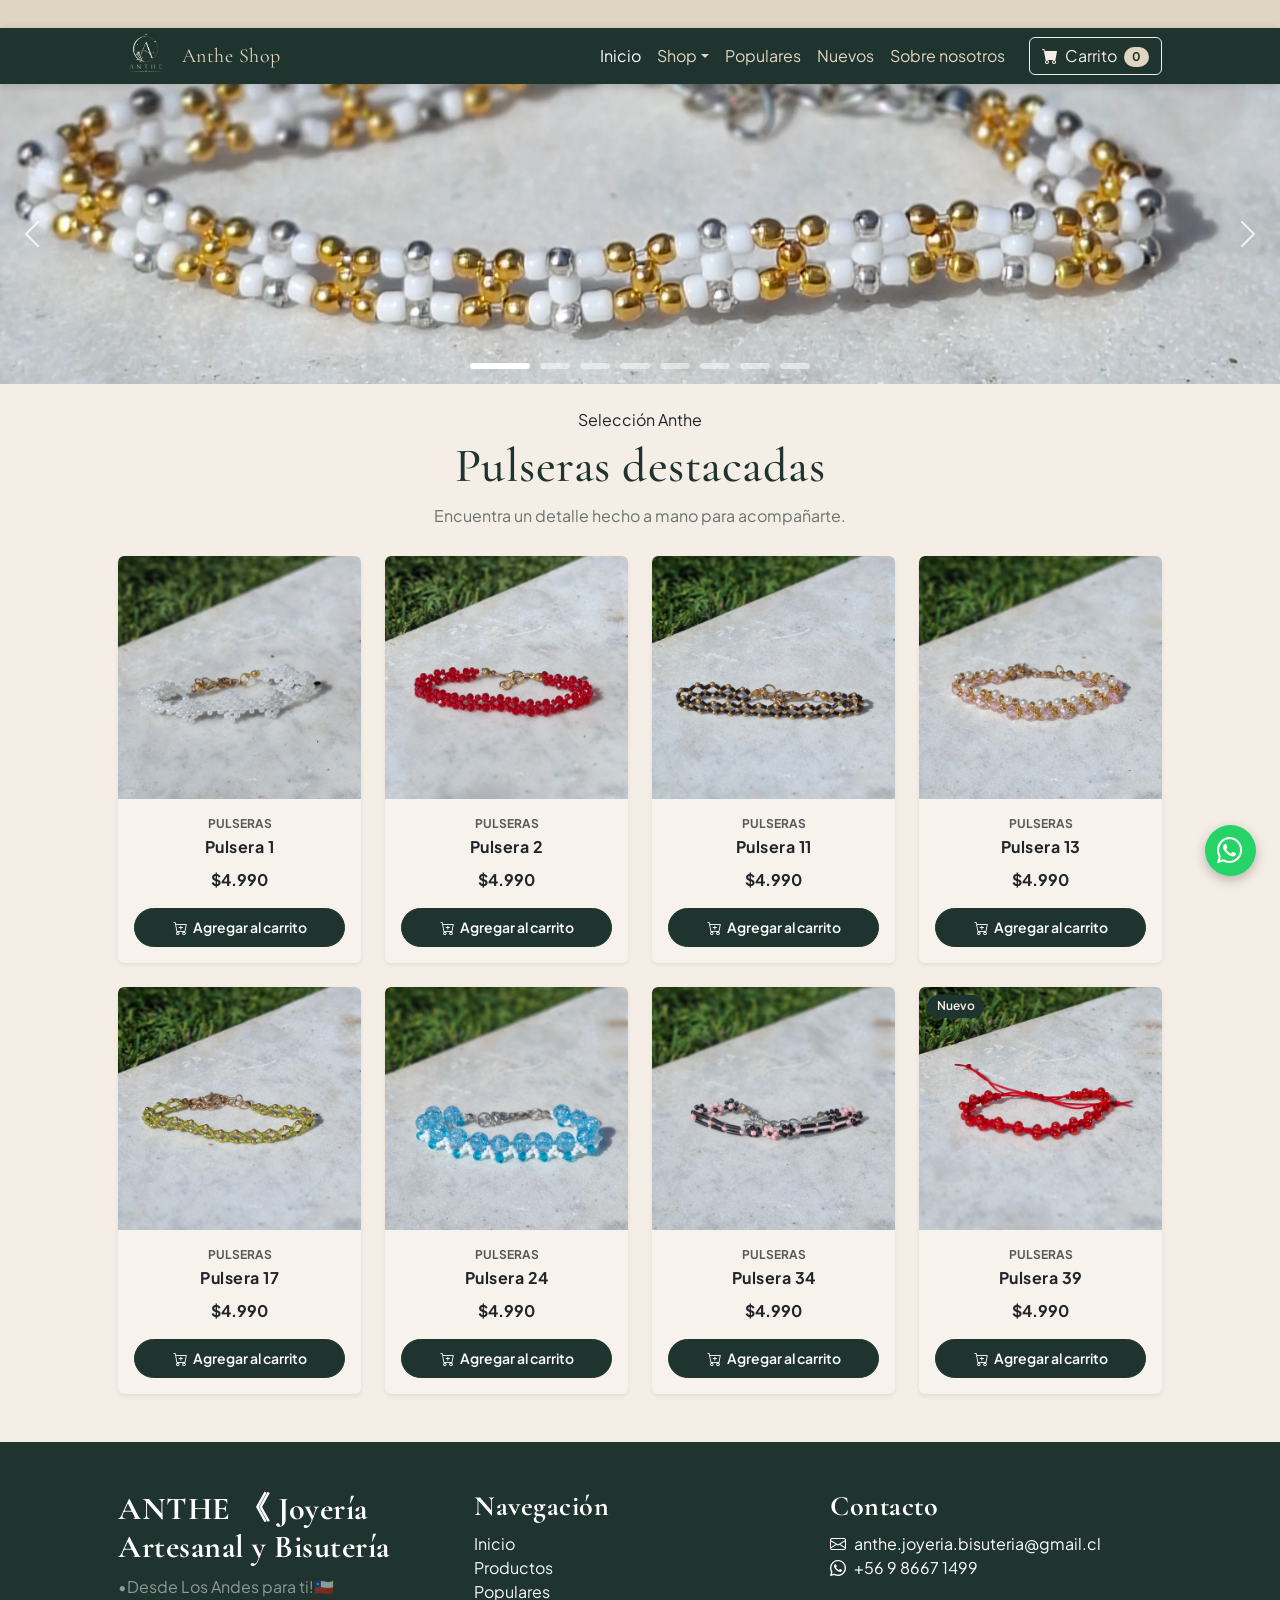
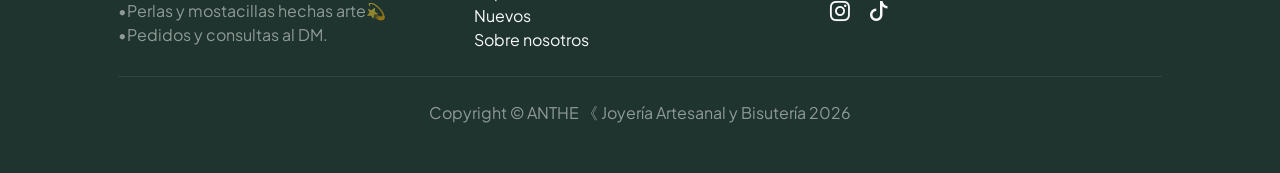
<file: index.html>
<!DOCTYPE html>
<html lang="es">
<head>
  <meta charset="utf-8">
  <meta name="viewport" content="width=device-width, initial-scale=1">
  <meta name="description" content="Anthe Shop &amp; bisutería - Pulseras y accesorios hechos a mano.">
  <title>Anthe Shop</title>
  <link rel="icon" type="image/x-icon" href="assets/favicon.ico">
  <link href="https://cdn.jsdelivr.net/npm/bootstrap@5.2.3/dist/css/bootstrap.min.css" rel="stylesheet">
  <link href="https://cdn.jsdelivr.net/npm/bootstrap-icons@1.5.0/font/bootstrap-icons.css" rel="stylesheet">
  <link rel="preconnect" href="https://fonts.googleapis.com">
  <link rel="preconnect" href="https://fonts.gstatic.com" crossorigin>
  <link href="https://fonts.googleapis.com/css2?family=Cormorant+Garamond:wght@600;700&amp;family=Plus+Jakarta+Sans:wght@400;500;600&amp;display=swap" rel="stylesheet">
  <link href="css/estilos.css" rel="stylesheet">
</head>
<body>
  <div class="top-bar py-1 text-center">
    <div class="top-bar-marquee">✨ Entregas presenciales en San Felipe y Los Andes &nbsp;&bull;&nbsp; Envíos a todo Chile 🇨🇱 &nbsp;&bull;&nbsp; ✨ Entregas presenciales en San Felipe y Los Andes &nbsp;&bull;&nbsp; Envíos a todo Chile 🇨🇱</div>
  </div>

  <nav class="navbar navbar-expand-lg navbar-dark sticky-top" aria-label="Navegación principal">
    <div class="container px-4 px-lg-5">
      <a class="navbar-brand" href="index.html">
        <img src="assets/logosinfondo.png" alt="Logo Anthe Shop" class="logo-navbar" width="2838" height="2856">
        <span>Anthe Shop</span>
      </a>
      <button class="navbar-toggler" id="menuToggle" type="button" aria-controls="menuPrincipal" aria-expanded="false" aria-label="Abrir menú">
        <span class="navbar-toggler-icon"></span>
      </button>
      <div class="navbar-collapse" id="menuPrincipal" aria-hidden="true" inert>
        <div class="menu-panel-header">
          <h2 class="menu-panel-title">Menú</h2>
          <button class="btn-close btn-close-white" type="button" data-menu-close aria-label="Cerrar menú"></button>
        </div>
        <ul class="navbar-nav ms-auto mb-2 mb-lg-0">
          <li class="nav-item"><a class="nav-link active" aria-current="page" href="index.html">Inicio</a></li>
          <li class="nav-item dropdown">
            <button class="nav-link dropdown-toggle" id="menuShop" type="button" data-bs-toggle="dropdown" aria-expanded="false">Shop</button>
            <ul class="dropdown-menu dropdown-menu-end" aria-labelledby="menuShop">
              <li><a class="dropdown-item" href="index.html#destacados">Todos los productos</a></li>
              <li><hr class="dropdown-divider"></li>
              <li><a class="dropdown-item" href="index.html#destacados">Pulseras</a></li>
            </ul>
          </li>
          <li class="nav-item"><a class="nav-link" href="index.html#destacados">Populares</a></li>
          <li class="nav-item"><a class="nav-link" href="index.html#destacados">Nuevos</a></li>
          <li class="nav-item"><a class="nav-link" href="index.html#contacto">Sobre nosotros</a></li>
        </ul>
        <a class="btn btn-outline-light ms-lg-3" href="carrito.html">
          <i class="bi-cart-fill me-1"></i> Carrito <span id="contador-carrito" class="badge ms-1 rounded-pill">0</span>
        </a>
      </div>
    </div>
  </nav>

  <header>
    <div id="miCarrusel" class="carousel slide" data-bs-ride="carousel" data-bs-interval="5000">
      <div class="carousel-indicators">
            <button type="button" data-bs-target="#miCarrusel" data-bs-slide-to="0" data-product-id="1" class="active" aria-current="true" aria-label="Foto 1"></button>
            <button type="button" data-bs-target="#miCarrusel" data-bs-slide-to="1" data-product-id="2" aria-label="Foto 2"></button>
            <button type="button" data-bs-target="#miCarrusel" data-bs-slide-to="2" data-product-id="3" aria-label="Foto 3"></button>
            <button type="button" data-bs-target="#miCarrusel" data-bs-slide-to="3" data-product-id="4" aria-label="Foto 4"></button>
            <button type="button" data-bs-target="#miCarrusel" data-bs-slide-to="4" data-product-id="5" aria-label="Foto 5"></button>
            <button type="button" data-bs-target="#miCarrusel" data-bs-slide-to="5" data-product-id="6" aria-label="Foto 6"></button>
            <button type="button" data-bs-target="#miCarrusel" data-bs-slide-to="6" data-product-id="7" aria-label="Foto 7"></button>
            <button type="button" data-bs-target="#miCarrusel" data-bs-slide-to="7" data-product-id="8" aria-label="Foto 8"></button>
            <button type="button" data-bs-target="#miCarrusel" data-bs-slide-to="8" data-product-id="9" aria-label="Foto 9"></button>
            <button type="button" data-bs-target="#miCarrusel" data-bs-slide-to="9" data-product-id="10" aria-label="Foto 10"></button>
            <button type="button" data-bs-target="#miCarrusel" data-bs-slide-to="10" data-product-id="11" aria-label="Foto 11"></button>
            <button type="button" data-bs-target="#miCarrusel" data-bs-slide-to="11" data-product-id="12" aria-label="Foto 12"></button>
            <button type="button" data-bs-target="#miCarrusel" data-bs-slide-to="12" data-product-id="13" aria-label="Foto 13"></button>
            <button type="button" data-bs-target="#miCarrusel" data-bs-slide-to="13" data-product-id="14" aria-label="Foto 14"></button>
            <button type="button" data-bs-target="#miCarrusel" data-bs-slide-to="14" data-product-id="15" aria-label="Foto 15"></button>
            <button type="button" data-bs-target="#miCarrusel" data-bs-slide-to="15" data-product-id="16" aria-label="Foto 16"></button>
            <button type="button" data-bs-target="#miCarrusel" data-bs-slide-to="16" data-product-id="17" aria-label="Foto 17"></button>
            <button type="button" data-bs-target="#miCarrusel" data-bs-slide-to="17" data-product-id="18" aria-label="Foto 18"></button>
            <button type="button" data-bs-target="#miCarrusel" data-bs-slide-to="18" data-product-id="19" aria-label="Foto 19"></button>
            <button type="button" data-bs-target="#miCarrusel" data-bs-slide-to="19" data-product-id="20" aria-label="Foto 20"></button>
            <button type="button" data-bs-target="#miCarrusel" data-bs-slide-to="20" data-product-id="21" aria-label="Foto 21"></button>
            <button type="button" data-bs-target="#miCarrusel" data-bs-slide-to="21" data-product-id="22" aria-label="Foto 22"></button>
            <button type="button" data-bs-target="#miCarrusel" data-bs-slide-to="22" data-product-id="23" aria-label="Foto 23"></button>
            <button type="button" data-bs-target="#miCarrusel" data-bs-slide-to="23" data-product-id="24" aria-label="Foto 24"></button>
            <button type="button" data-bs-target="#miCarrusel" data-bs-slide-to="24" data-product-id="25" aria-label="Foto 25"></button>
            <button type="button" data-bs-target="#miCarrusel" data-bs-slide-to="25" data-product-id="26" aria-label="Foto 26"></button>
            <button type="button" data-bs-target="#miCarrusel" data-bs-slide-to="26" data-product-id="27" aria-label="Foto 27"></button>
            <button type="button" data-bs-target="#miCarrusel" data-bs-slide-to="27" data-product-id="28" aria-label="Foto 28"></button>
            <button type="button" data-bs-target="#miCarrusel" data-bs-slide-to="28" data-product-id="29" aria-label="Foto 29"></button>
            <button type="button" data-bs-target="#miCarrusel" data-bs-slide-to="29" data-product-id="30" aria-label="Foto 30"></button>
            <button type="button" data-bs-target="#miCarrusel" data-bs-slide-to="30" data-product-id="31" aria-label="Foto 31"></button>
            <button type="button" data-bs-target="#miCarrusel" data-bs-slide-to="31" data-product-id="32" aria-label="Foto 32"></button>
            <button type="button" data-bs-target="#miCarrusel" data-bs-slide-to="32" data-product-id="33" aria-label="Foto 33"></button>
            <button type="button" data-bs-target="#miCarrusel" data-bs-slide-to="33" data-product-id="34" aria-label="Foto 34"></button>
            <button type="button" data-bs-target="#miCarrusel" data-bs-slide-to="34" data-product-id="35" aria-label="Foto 35"></button>
            <button type="button" data-bs-target="#miCarrusel" data-bs-slide-to="35" data-product-id="36" aria-label="Foto 36"></button>
            <button type="button" data-bs-target="#miCarrusel" data-bs-slide-to="36" data-product-id="37" aria-label="Foto 37"></button>
            <button type="button" data-bs-target="#miCarrusel" data-bs-slide-to="37" data-product-id="38" aria-label="Foto 38"></button>
            <button type="button" data-bs-target="#miCarrusel" data-bs-slide-to="38" data-product-id="39" aria-label="Foto 39"></button>
            <button type="button" data-bs-target="#miCarrusel" data-bs-slide-to="39" data-product-id="40" aria-label="Foto 40"></button>
            <button type="button" data-bs-target="#miCarrusel" data-bs-slide-to="40" data-product-id="41" aria-label="Foto 41"></button>
            <button type="button" data-bs-target="#miCarrusel" data-bs-slide-to="41" data-product-id="42" aria-label="Foto 42"></button>
            <button type="button" data-bs-target="#miCarrusel" data-bs-slide-to="42" data-product-id="43" aria-label="Foto 43"></button>
      </div>
      <div class="carousel-inner">
            <div class="carousel-item active" data-product-id="1">
              <a href="index.html#destacados" aria-label="Ver Pulsera 1">
                <img src="assets/pulsera1.webp" class="d-block w-100" alt="Pulsera 1" width="2296" height="2296" loading="lazy">
              </a>
            </div>
            <div class="carousel-item" data-product-id="2">
              <a href="index.html#destacados" aria-label="Ver Pulsera 2">
                <img src="assets/pulsera2.webp" class="d-block w-100" alt="Pulsera 2" width="2296" height="2296" loading="lazy">
              </a>
            </div>
            <div class="carousel-item" data-product-id="3">
              <a href="index.html#destacados" aria-label="Ver Pulsera 3">
                <img src="assets/pulsera3.webp" class="d-block w-100" alt="Pulsera 3" width="2296" height="2296" loading="lazy">
              </a>
            </div>
            <div class="carousel-item" data-product-id="4">
              <a href="index.html#destacados" aria-label="Ver Pulsera 4">
                <img src="assets/pulsera4.webp" class="d-block w-100" alt="Pulsera 4" width="2296" height="2296" loading="lazy">
              </a>
            </div>
            <div class="carousel-item" data-product-id="5">
              <a href="index.html#destacados" aria-label="Ver Pulsera 5">
                <img src="assets/pulsera5.webp" class="d-block w-100" alt="Pulsera 5" width="2296" height="2296" loading="lazy">
              </a>
            </div>
            <div class="carousel-item" data-product-id="6">
              <a href="index.html#destacados" aria-label="Ver Pulsera 6">
                <img src="assets/pulsera6.webp" class="d-block w-100" alt="Pulsera 6" width="2296" height="2296" loading="lazy">
              </a>
            </div>
            <div class="carousel-item" data-product-id="7">
              <a href="index.html#destacados" aria-label="Ver Pulsera 7">
                <img src="assets/pulsera7.webp" class="d-block w-100" alt="Pulsera 7" width="2296" height="2296" loading="lazy">
              </a>
            </div>
            <div class="carousel-item" data-product-id="8">
              <a href="index.html#destacados" aria-label="Ver Pulsera 8">
                <img src="assets/pulsera8.webp" class="d-block w-100" alt="Pulsera 8" width="2296" height="2296" loading="lazy">
              </a>
            </div>
            <div class="carousel-item" data-product-id="9">
              <a href="index.html#destacados" aria-label="Ver Pulsera 9">
                <img src="assets/pulsera9.webp" class="d-block w-100" alt="Pulsera 9" width="2296" height="2296" loading="lazy">
              </a>
            </div>
            <div class="carousel-item" data-product-id="10">
              <a href="index.html#destacados" aria-label="Ver Pulsera 10">
                <img src="assets/pulsera10.webp" class="d-block w-100" alt="Pulsera 10" width="2296" height="2296" loading="lazy">
              </a>
            </div>
            <div class="carousel-item" data-product-id="11">
              <a href="index.html#destacados" aria-label="Ver Pulsera 11">
                <img src="assets/pulsera11.webp" class="d-block w-100" alt="Pulsera 11" width="2296" height="2296" loading="lazy">
              </a>
            </div>
            <div class="carousel-item" data-product-id="12">
              <a href="index.html#destacados" aria-label="Ver Pulsera 12">
                <img src="assets/pulsera12.webp" class="d-block w-100" alt="Pulsera 12" width="2296" height="2296" loading="lazy">
              </a>
            </div>
            <div class="carousel-item" data-product-id="13">
              <a href="index.html#destacados" aria-label="Ver Pulsera 13">
                <img src="assets/pulsera13.webp" class="d-block w-100" alt="Pulsera 13" width="2296" height="2296" loading="lazy">
              </a>
            </div>
            <div class="carousel-item" data-product-id="14">
              <a href="index.html#destacados" aria-label="Ver Pulsera 14">
                <img src="assets/pulsera14.webp" class="d-block w-100" alt="Pulsera 14" width="2296" height="2296" loading="lazy">
              </a>
            </div>
            <div class="carousel-item" data-product-id="15">
              <a href="index.html#destacados" aria-label="Ver Pulsera 15">
                <img src="assets/pulsera15.webp" class="d-block w-100" alt="Pulsera 15" width="2296" height="2296" loading="lazy">
              </a>
            </div>
            <div class="carousel-item" data-product-id="16">
              <a href="index.html#destacados" aria-label="Ver Pulsera 16">
                <img src="assets/pulsera16.webp" class="d-block w-100" alt="Pulsera 16" width="2296" height="2296" loading="lazy">
              </a>
            </div>
            <div class="carousel-item" data-product-id="17">
              <a href="index.html#destacados" aria-label="Ver Pulsera 17">
                <img src="assets/pulsera17.webp" class="d-block w-100" alt="Pulsera 17" width="2296" height="2296" loading="lazy">
              </a>
            </div>
            <div class="carousel-item" data-product-id="18">
              <a href="index.html#destacados" aria-label="Ver Pulsera 18">
                <img src="assets/pulsera18.webp" class="d-block w-100" alt="Pulsera 18" width="2296" height="2296" loading="lazy">
              </a>
            </div>
            <div class="carousel-item" data-product-id="19">
              <a href="index.html#destacados" aria-label="Ver Pulsera 19">
                <img src="assets/pulsera19.webp" class="d-block w-100" alt="Pulsera 19" width="2296" height="2296" loading="lazy">
              </a>
            </div>
            <div class="carousel-item" data-product-id="20">
              <a href="index.html#destacados" aria-label="Ver Pulsera 20">
                <img src="assets/pulsera20.webp" class="d-block w-100" alt="Pulsera 20" width="2296" height="2296" loading="lazy">
              </a>
            </div>
            <div class="carousel-item" data-product-id="21">
              <a href="index.html#destacados" aria-label="Ver Pulsera 21">
                <img src="assets/pulsera21.webp" class="d-block w-100" alt="Pulsera 21" width="2296" height="2296" loading="lazy">
              </a>
            </div>
            <div class="carousel-item" data-product-id="22">
              <a href="index.html#destacados" aria-label="Ver Pulsera 22">
                <img src="assets/pulsera22.webp" class="d-block w-100" alt="Pulsera 22" width="2296" height="2296" loading="lazy">
              </a>
            </div>
            <div class="carousel-item" data-product-id="23">
              <a href="index.html#destacados" aria-label="Ver Pulsera 23">
                <img src="assets/pulsera23.webp" class="d-block w-100" alt="Pulsera 23" width="2296" height="2296" loading="lazy">
              </a>
            </div>
            <div class="carousel-item" data-product-id="24">
              <a href="index.html#destacados" aria-label="Ver Pulsera 24">
                <img src="assets/pulsera24.webp" class="d-block w-100" alt="Pulsera 24" width="2296" height="2296" loading="lazy">
              </a>
            </div>
            <div class="carousel-item" data-product-id="25">
              <a href="index.html#destacados" aria-label="Ver Pulsera 25">
                <img src="assets/pulsera25.webp" class="d-block w-100" alt="Pulsera 25" width="2296" height="2296" loading="lazy">
              </a>
            </div>
            <div class="carousel-item" data-product-id="26">
              <a href="index.html#destacados" aria-label="Ver Pulsera 26">
                <img src="assets/pulsera26.webp" class="d-block w-100" alt="Pulsera 26" width="2296" height="2296" loading="lazy">
              </a>
            </div>
            <div class="carousel-item" data-product-id="27">
              <a href="index.html#destacados" aria-label="Ver Pulsera 27">
                <img src="assets/pulsera27.webp" class="d-block w-100" alt="Pulsera 27" width="2296" height="2296" loading="lazy">
              </a>
            </div>
            <div class="carousel-item" data-product-id="28">
              <a href="index.html#destacados" aria-label="Ver Pulsera 28">
                <img src="assets/pulsera28.webp" class="d-block w-100" alt="Pulsera 28" width="2296" height="2296" loading="lazy">
              </a>
            </div>
            <div class="carousel-item" data-product-id="29">
              <a href="index.html#destacados" aria-label="Ver Pulsera 29">
                <img src="assets/pulsera29.webp" class="d-block w-100" alt="Pulsera 29" width="2296" height="2296" loading="lazy">
              </a>
            </div>
            <div class="carousel-item" data-product-id="30">
              <a href="index.html#destacados" aria-label="Ver Pulsera 30">
                <img src="assets/pulsera30.webp" class="d-block w-100" alt="Pulsera 30" width="2296" height="2296" loading="lazy">
              </a>
            </div>
            <div class="carousel-item" data-product-id="31">
              <a href="index.html#destacados" aria-label="Ver Pulsera 31">
                <img src="assets/pulsera31.webp" class="d-block w-100" alt="Pulsera 31" width="2296" height="2296" loading="lazy">
              </a>
            </div>
            <div class="carousel-item" data-product-id="32">
              <a href="index.html#destacados" aria-label="Ver Pulsera 32">
                <img src="assets/pulsera32.webp" class="d-block w-100" alt="Pulsera 32" width="2296" height="2296" loading="lazy">
              </a>
            </div>
            <div class="carousel-item" data-product-id="33">
              <a href="index.html#destacados" aria-label="Ver Pulsera 33">
                <img src="assets/pulsera33.webp" class="d-block w-100" alt="Pulsera 33" width="2296" height="2296" loading="lazy">
              </a>
            </div>
            <div class="carousel-item" data-product-id="34">
              <a href="index.html#destacados" aria-label="Ver Pulsera 34">
                <img src="assets/pulsera34.webp" class="d-block w-100" alt="Pulsera 34" width="2296" height="2296" loading="lazy">
              </a>
            </div>
            <div class="carousel-item" data-product-id="35">
              <a href="index.html#destacados" aria-label="Ver Pulsera 35">
                <img src="assets/pulsera35.webp" class="d-block w-100" alt="Pulsera 35" width="2296" height="2296" loading="lazy">
              </a>
            </div>
            <div class="carousel-item" data-product-id="36">
              <a href="index.html#destacados" aria-label="Ver Pulsera 36">
                <img src="assets/pulsera36.webp" class="d-block w-100" alt="Pulsera 36" width="2296" height="2296" loading="lazy">
              </a>
            </div>
            <div class="carousel-item" data-product-id="37">
              <a href="index.html#destacados" aria-label="Ver Pulsera 37">
                <img src="assets/pulsera37.webp" class="d-block w-100" alt="Pulsera 37" width="2296" height="2296" loading="lazy">
              </a>
            </div>
            <div class="carousel-item" data-product-id="38">
              <a href="index.html#destacados" aria-label="Ver Pulsera 38">
                <img src="assets/pulsera38.webp" class="d-block w-100" alt="Pulsera 38" width="2296" height="2296" loading="lazy">
              </a>
            </div>
            <div class="carousel-item" data-product-id="39">
              <a href="index.html#destacados" aria-label="Ver Pulsera 39">
                <img src="assets/pulsera39.webp" class="d-block w-100" alt="Pulsera 39" width="2296" height="2296" loading="lazy">
              </a>
            </div>
            <div class="carousel-item" data-product-id="40">
              <a href="index.html#destacados" aria-label="Ver Pulsera 40">
                <img src="assets/pulsera40.webp" class="d-block w-100" alt="Pulsera 40" width="2296" height="2296" loading="lazy">
              </a>
            </div>
            <div class="carousel-item" data-product-id="41">
              <a href="index.html#destacados" aria-label="Ver Pulsera 41">
                <img src="assets/pulsera41.webp" class="d-block w-100" alt="Pulsera 41" width="2296" height="2296" loading="lazy">
              </a>
            </div>
            <div class="carousel-item" data-product-id="42">
              <a href="index.html#destacados" aria-label="Ver Pulsera 42">
                <img src="assets/pulsera42.webp" class="d-block w-100" alt="Pulsera 42" width="2296" height="2296" loading="lazy">
              </a>
            </div>
            <div class="carousel-item" data-product-id="43">
              <a href="index.html#destacados" aria-label="Ver Pulsera 43">
                <img src="assets/pulsera43.webp" class="d-block w-100" alt="Pulsera 43" width="2296" height="2296" loading="lazy">
              </a>
            </div>
      </div>
      <button class="carousel-control-prev" type="button" data-bs-target="#miCarrusel" data-bs-slide="prev">
        <span class="carousel-control-prev-icon" aria-hidden="true"></span><span class="visually-hidden">Anterior</span>
      </button>
      <button class="carousel-control-next" type="button" data-bs-target="#miCarrusel" data-bs-slide="next">
        <span class="carousel-control-next-icon" aria-hidden="true"></span><span class="visually-hidden">Siguiente</span>
      </button>
    </div>
  </header>

  <main>
    <section class="pt-4 pb-5" aria-labelledby="destacados-title">
      <div class="container px-4 px-lg-5">
        <header class="featured-heading">
          <p class="eyebrow">Selección Anthe</p>
          <h1 id="destacados-title">Pulseras destacadas</h1>
          <p>Encuentra un detalle hecho a mano para acompañarte.</p>
        </header>
        <div id="destacados" class="row g-3 g-lg-4 row-cols-2 row-cols-md-3 row-cols-xl-4 justify-content-center">
            <article class="col" data-product-id="1">
              <div class="card h-100 shadow-sm border-0 overflow-hidden position-relative">

                <div class="ratio ratio-1x1 bg-light overflow-hidden">
                  <a href="index.html#destacados" aria-label="Ver Pulsera 1">
                    <img class="card-img-top w-100 h-100 object-fit-cover" src="assets/pulsera1.webp" alt="Pulsera 1" loading="lazy" width="2296" height="2296">
                  </a>
                </div>
                <div class="card-body text-center d-flex flex-column justify-content-between p-3">
                  <div>
                    <span class="text-uppercase text-muted fs-7 fw-bold mb-1 d-block">Pulseras</span>
                    <h2 class="fw-bolder mb-2"><a href="index.html#destacados" class="enlace-producto text-dark text-decoration-none">Pulsera 1</a></h2>
                  </div>
                  <div class="fw-bold fs-6 text-dark mt-1">$4.990</div>
                </div>
                <div class="card-footer bg-transparent border-0 p-3 pt-0 d-grid gap-2">
                  <button type="button" class="btn btn-dark btn-sm rounded-pill btn-agregar-carrito py-2 fw-semibold" data-id="1" data-nombre="Pulsera 1" data-precio="4990">
                    <i class="bi-cart-plus me-1"></i> Agregar al carrito
                  </button>
                </div>
              </div>
            </article>
            <article class="col" data-product-id="2">
              <div class="card h-100 shadow-sm border-0 overflow-hidden position-relative">

                <div class="ratio ratio-1x1 bg-light overflow-hidden">
                  <a href="index.html#destacados" aria-label="Ver Pulsera 2">
                    <img class="card-img-top w-100 h-100 object-fit-cover" src="assets/pulsera2.webp" alt="Pulsera 2" loading="lazy" width="2296" height="2296">
                  </a>
                </div>
                <div class="card-body text-center d-flex flex-column justify-content-between p-3">
                  <div>
                    <span class="text-uppercase text-muted fs-7 fw-bold mb-1 d-block">Pulseras</span>
                    <h2 class="fw-bolder mb-2"><a href="index.html#destacados" class="enlace-producto text-dark text-decoration-none">Pulsera 2</a></h2>
                  </div>
                  <div class="fw-bold fs-6 text-dark mt-1">$4.990</div>
                </div>
                <div class="card-footer bg-transparent border-0 p-3 pt-0 d-grid gap-2">
                  <button type="button" class="btn btn-dark btn-sm rounded-pill btn-agregar-carrito py-2 fw-semibold" data-id="2" data-nombre="Pulsera 2" data-precio="4990">
                    <i class="bi-cart-plus me-1"></i> Agregar al carrito
                  </button>
                </div>
              </div>
            </article>
            <article class="col" data-product-id="3">
              <div class="card h-100 shadow-sm border-0 overflow-hidden position-relative">

                <div class="ratio ratio-1x1 bg-light overflow-hidden">
                  <a href="index.html#destacados" aria-label="Ver Pulsera 3">
                    <img class="card-img-top w-100 h-100 object-fit-cover" src="assets/pulsera3.webp" alt="Pulsera 3" loading="lazy" width="2296" height="2296">
                  </a>
                </div>
                <div class="card-body text-center d-flex flex-column justify-content-between p-3">
                  <div>
                    <span class="text-uppercase text-muted fs-7 fw-bold mb-1 d-block">Pulseras</span>
                    <h2 class="fw-bolder mb-2"><a href="index.html#destacados" class="enlace-producto text-dark text-decoration-none">Pulsera 3</a></h2>
                  </div>
                  <div class="fw-bold fs-6 text-dark mt-1">$4.990</div>
                </div>
                <div class="card-footer bg-transparent border-0 p-3 pt-0 d-grid gap-2">
                  <button type="button" class="btn btn-dark btn-sm rounded-pill btn-agregar-carrito py-2 fw-semibold" data-id="3" data-nombre="Pulsera 3" data-precio="4990">
                    <i class="bi-cart-plus me-1"></i> Agregar al carrito
                  </button>
                </div>
              </div>
            </article>
            <article class="col" data-product-id="4">
              <div class="card h-100 shadow-sm border-0 overflow-hidden position-relative">

                <div class="ratio ratio-1x1 bg-light overflow-hidden">
                  <a href="index.html#destacados" aria-label="Ver Pulsera 4">
                    <img class="card-img-top w-100 h-100 object-fit-cover" src="assets/pulsera4.webp" alt="Pulsera 4" loading="lazy" width="2296" height="2296">
                  </a>
                </div>
                <div class="card-body text-center d-flex flex-column justify-content-between p-3">
                  <div>
                    <span class="text-uppercase text-muted fs-7 fw-bold mb-1 d-block">Pulseras</span>
                    <h2 class="fw-bolder mb-2"><a href="index.html#destacados" class="enlace-producto text-dark text-decoration-none">Pulsera 4</a></h2>
                  </div>
                  <div class="fw-bold fs-6 text-dark mt-1">$4.990</div>
                </div>
                <div class="card-footer bg-transparent border-0 p-3 pt-0 d-grid gap-2">
                  <button type="button" class="btn btn-dark btn-sm rounded-pill btn-agregar-carrito py-2 fw-semibold" data-id="4" data-nombre="Pulsera 4" data-precio="4990">
                    <i class="bi-cart-plus me-1"></i> Agregar al carrito
                  </button>
                </div>
              </div>
            </article>
            <article class="col" data-product-id="5">
              <div class="card h-100 shadow-sm border-0 overflow-hidden position-relative">

                <div class="ratio ratio-1x1 bg-light overflow-hidden">
                  <a href="index.html#destacados" aria-label="Ver Pulsera 5">
                    <img class="card-img-top w-100 h-100 object-fit-cover" src="assets/pulsera5.webp" alt="Pulsera 5" loading="lazy" width="2296" height="2296">
                  </a>
                </div>
                <div class="card-body text-center d-flex flex-column justify-content-between p-3">
                  <div>
                    <span class="text-uppercase text-muted fs-7 fw-bold mb-1 d-block">Pulseras</span>
                    <h2 class="fw-bolder mb-2"><a href="index.html#destacados" class="enlace-producto text-dark text-decoration-none">Pulsera 5</a></h2>
                  </div>
                  <div class="fw-bold fs-6 text-dark mt-1">$4.990</div>
                </div>
                <div class="card-footer bg-transparent border-0 p-3 pt-0 d-grid gap-2">
                  <button type="button" class="btn btn-dark btn-sm rounded-pill btn-agregar-carrito py-2 fw-semibold" data-id="5" data-nombre="Pulsera 5" data-precio="4990">
                    <i class="bi-cart-plus me-1"></i> Agregar al carrito
                  </button>
                </div>
              </div>
            </article>
            <article class="col" data-product-id="6">
              <div class="card h-100 shadow-sm border-0 overflow-hidden position-relative">

                <div class="ratio ratio-1x1 bg-light overflow-hidden">
                  <a href="index.html#destacados" aria-label="Ver Pulsera 6">
                    <img class="card-img-top w-100 h-100 object-fit-cover" src="assets/pulsera6.webp" alt="Pulsera 6" loading="lazy" width="2296" height="2296">
                  </a>
                </div>
                <div class="card-body text-center d-flex flex-column justify-content-between p-3">
                  <div>
                    <span class="text-uppercase text-muted fs-7 fw-bold mb-1 d-block">Pulseras</span>
                    <h2 class="fw-bolder mb-2"><a href="index.html#destacados" class="enlace-producto text-dark text-decoration-none">Pulsera 6</a></h2>
                  </div>
                  <div class="fw-bold fs-6 text-dark mt-1">$4.990</div>
                </div>
                <div class="card-footer bg-transparent border-0 p-3 pt-0 d-grid gap-2">
                  <button type="button" class="btn btn-dark btn-sm rounded-pill btn-agregar-carrito py-2 fw-semibold" data-id="6" data-nombre="Pulsera 6" data-precio="4990">
                    <i class="bi-cart-plus me-1"></i> Agregar al carrito
                  </button>
                </div>
              </div>
            </article>
            <article class="col" data-product-id="7">
              <div class="card h-100 shadow-sm border-0 overflow-hidden position-relative">

                <div class="ratio ratio-1x1 bg-light overflow-hidden">
                  <a href="index.html#destacados" aria-label="Ver Pulsera 7">
                    <img class="card-img-top w-100 h-100 object-fit-cover" src="assets/pulsera7.webp" alt="Pulsera 7" loading="lazy" width="2296" height="2296">
                  </a>
                </div>
                <div class="card-body text-center d-flex flex-column justify-content-between p-3">
                  <div>
                    <span class="text-uppercase text-muted fs-7 fw-bold mb-1 d-block">Pulseras</span>
                    <h2 class="fw-bolder mb-2"><a href="index.html#destacados" class="enlace-producto text-dark text-decoration-none">Pulsera 7</a></h2>
                  </div>
                  <div class="fw-bold fs-6 text-dark mt-1">$4.990</div>
                </div>
                <div class="card-footer bg-transparent border-0 p-3 pt-0 d-grid gap-2">
                  <button type="button" class="btn btn-dark btn-sm rounded-pill btn-agregar-carrito py-2 fw-semibold" data-id="7" data-nombre="Pulsera 7" data-precio="4990">
                    <i class="bi-cart-plus me-1"></i> Agregar al carrito
                  </button>
                </div>
              </div>
            </article>
            <article class="col" data-product-id="8">
              <div class="card h-100 shadow-sm border-0 overflow-hidden position-relative">

                <div class="ratio ratio-1x1 bg-light overflow-hidden">
                  <a href="index.html#destacados" aria-label="Ver Pulsera 8">
                    <img class="card-img-top w-100 h-100 object-fit-cover" src="assets/pulsera8.webp" alt="Pulsera 8" loading="lazy" width="2296" height="2296">
                  </a>
                </div>
                <div class="card-body text-center d-flex flex-column justify-content-between p-3">
                  <div>
                    <span class="text-uppercase text-muted fs-7 fw-bold mb-1 d-block">Pulseras</span>
                    <h2 class="fw-bolder mb-2"><a href="index.html#destacados" class="enlace-producto text-dark text-decoration-none">Pulsera 8</a></h2>
                  </div>
                  <div class="fw-bold fs-6 text-dark mt-1">$4.990</div>
                </div>
                <div class="card-footer bg-transparent border-0 p-3 pt-0 d-grid gap-2">
                  <button type="button" class="btn btn-dark btn-sm rounded-pill btn-agregar-carrito py-2 fw-semibold" data-id="8" data-nombre="Pulsera 8" data-precio="4990">
                    <i class="bi-cart-plus me-1"></i> Agregar al carrito
                  </button>
                </div>
              </div>
            </article>
            <article class="col" data-product-id="9" hidden>
              <div class="card h-100 shadow-sm border-0 overflow-hidden position-relative">

                <div class="ratio ratio-1x1 bg-light overflow-hidden">
                  <a href="index.html#destacados" aria-label="Ver Pulsera 9">
                    <img class="card-img-top w-100 h-100 object-fit-cover" src="assets/pulsera9.webp" alt="Pulsera 9" loading="lazy" width="2296" height="2296">
                  </a>
                </div>
                <div class="card-body text-center d-flex flex-column justify-content-between p-3">
                  <div>
                    <span class="text-uppercase text-muted fs-7 fw-bold mb-1 d-block">Pulseras</span>
                    <h2 class="fw-bolder mb-2"><a href="index.html#destacados" class="enlace-producto text-dark text-decoration-none">Pulsera 9</a></h2>
                  </div>
                  <div class="fw-bold fs-6 text-dark mt-1">$4.990</div>
                </div>
                <div class="card-footer bg-transparent border-0 p-3 pt-0 d-grid gap-2">
                  <button type="button" class="btn btn-dark btn-sm rounded-pill btn-agregar-carrito py-2 fw-semibold" data-id="9" data-nombre="Pulsera 9" data-precio="4990">
                    <i class="bi-cart-plus me-1"></i> Agregar al carrito
                  </button>
                </div>
              </div>
            </article>
            <article class="col" data-product-id="10" hidden>
              <div class="card h-100 shadow-sm border-0 overflow-hidden position-relative">

                <div class="ratio ratio-1x1 bg-light overflow-hidden">
                  <a href="index.html#destacados" aria-label="Ver Pulsera 10">
                    <img class="card-img-top w-100 h-100 object-fit-cover" src="assets/pulsera10.webp" alt="Pulsera 10" loading="lazy" width="2296" height="2296">
                  </a>
                </div>
                <div class="card-body text-center d-flex flex-column justify-content-between p-3">
                  <div>
                    <span class="text-uppercase text-muted fs-7 fw-bold mb-1 d-block">Pulseras</span>
                    <h2 class="fw-bolder mb-2"><a href="index.html#destacados" class="enlace-producto text-dark text-decoration-none">Pulsera 10</a></h2>
                  </div>
                  <div class="fw-bold fs-6 text-dark mt-1">$4.990</div>
                </div>
                <div class="card-footer bg-transparent border-0 p-3 pt-0 d-grid gap-2">
                  <button type="button" class="btn btn-dark btn-sm rounded-pill btn-agregar-carrito py-2 fw-semibold" data-id="10" data-nombre="Pulsera 10" data-precio="4990">
                    <i class="bi-cart-plus me-1"></i> Agregar al carrito
                  </button>
                </div>
              </div>
            </article>
            <article class="col" data-product-id="11" hidden>
              <div class="card h-100 shadow-sm border-0 overflow-hidden position-relative">

                <div class="ratio ratio-1x1 bg-light overflow-hidden">
                  <a href="index.html#destacados" aria-label="Ver Pulsera 11">
                    <img class="card-img-top w-100 h-100 object-fit-cover" src="assets/pulsera11.webp" alt="Pulsera 11" loading="lazy" width="2296" height="2296">
                  </a>
                </div>
                <div class="card-body text-center d-flex flex-column justify-content-between p-3">
                  <div>
                    <span class="text-uppercase text-muted fs-7 fw-bold mb-1 d-block">Pulseras</span>
                    <h2 class="fw-bolder mb-2"><a href="index.html#destacados" class="enlace-producto text-dark text-decoration-none">Pulsera 11</a></h2>
                  </div>
                  <div class="fw-bold fs-6 text-dark mt-1">$4.990</div>
                </div>
                <div class="card-footer bg-transparent border-0 p-3 pt-0 d-grid gap-2">
                  <button type="button" class="btn btn-dark btn-sm rounded-pill btn-agregar-carrito py-2 fw-semibold" data-id="11" data-nombre="Pulsera 11" data-precio="4990">
                    <i class="bi-cart-plus me-1"></i> Agregar al carrito
                  </button>
                </div>
              </div>
            </article>
            <article class="col" data-product-id="12" hidden>
              <div class="card h-100 shadow-sm border-0 overflow-hidden position-relative">

                <div class="ratio ratio-1x1 bg-light overflow-hidden">
                  <a href="index.html#destacados" aria-label="Ver Pulsera 12">
                    <img class="card-img-top w-100 h-100 object-fit-cover" src="assets/pulsera12.webp" alt="Pulsera 12" loading="lazy" width="2296" height="2296">
                  </a>
                </div>
                <div class="card-body text-center d-flex flex-column justify-content-between p-3">
                  <div>
                    <span class="text-uppercase text-muted fs-7 fw-bold mb-1 d-block">Pulseras</span>
                    <h2 class="fw-bolder mb-2"><a href="index.html#destacados" class="enlace-producto text-dark text-decoration-none">Pulsera 12</a></h2>
                  </div>
                  <div class="fw-bold fs-6 text-dark mt-1">$4.990</div>
                </div>
                <div class="card-footer bg-transparent border-0 p-3 pt-0 d-grid gap-2">
                  <button type="button" class="btn btn-dark btn-sm rounded-pill btn-agregar-carrito py-2 fw-semibold" data-id="12" data-nombre="Pulsera 12" data-precio="4990">
                    <i class="bi-cart-plus me-1"></i> Agregar al carrito
                  </button>
                </div>
              </div>
            </article>
            <article class="col" data-product-id="13" hidden>
              <div class="card h-100 shadow-sm border-0 overflow-hidden position-relative">

                <div class="ratio ratio-1x1 bg-light overflow-hidden">
                  <a href="index.html#destacados" aria-label="Ver Pulsera 13">
                    <img class="card-img-top w-100 h-100 object-fit-cover" src="assets/pulsera13.webp" alt="Pulsera 13" loading="lazy" width="2296" height="2296">
                  </a>
                </div>
                <div class="card-body text-center d-flex flex-column justify-content-between p-3">
                  <div>
                    <span class="text-uppercase text-muted fs-7 fw-bold mb-1 d-block">Pulseras</span>
                    <h2 class="fw-bolder mb-2"><a href="index.html#destacados" class="enlace-producto text-dark text-decoration-none">Pulsera 13</a></h2>
                  </div>
                  <div class="fw-bold fs-6 text-dark mt-1">$4.990</div>
                </div>
                <div class="card-footer bg-transparent border-0 p-3 pt-0 d-grid gap-2">
                  <button type="button" class="btn btn-dark btn-sm rounded-pill btn-agregar-carrito py-2 fw-semibold" data-id="13" data-nombre="Pulsera 13" data-precio="4990">
                    <i class="bi-cart-plus me-1"></i> Agregar al carrito
                  </button>
                </div>
              </div>
            </article>
            <article class="col" data-product-id="14" hidden>
              <div class="card h-100 shadow-sm border-0 overflow-hidden position-relative">

                <div class="ratio ratio-1x1 bg-light overflow-hidden">
                  <a href="index.html#destacados" aria-label="Ver Pulsera 14">
                    <img class="card-img-top w-100 h-100 object-fit-cover" src="assets/pulsera14.webp" alt="Pulsera 14" loading="lazy" width="2296" height="2296">
                  </a>
                </div>
                <div class="card-body text-center d-flex flex-column justify-content-between p-3">
                  <div>
                    <span class="text-uppercase text-muted fs-7 fw-bold mb-1 d-block">Pulseras</span>
                    <h2 class="fw-bolder mb-2"><a href="index.html#destacados" class="enlace-producto text-dark text-decoration-none">Pulsera 14</a></h2>
                  </div>
                  <div class="fw-bold fs-6 text-dark mt-1">$4.990</div>
                </div>
                <div class="card-footer bg-transparent border-0 p-3 pt-0 d-grid gap-2">
                  <button type="button" class="btn btn-dark btn-sm rounded-pill btn-agregar-carrito py-2 fw-semibold" data-id="14" data-nombre="Pulsera 14" data-precio="4990">
                    <i class="bi-cart-plus me-1"></i> Agregar al carrito
                  </button>
                </div>
              </div>
            </article>
            <article class="col" data-product-id="15" hidden>
              <div class="card h-100 shadow-sm border-0 overflow-hidden position-relative">

                <div class="ratio ratio-1x1 bg-light overflow-hidden">
                  <a href="index.html#destacados" aria-label="Ver Pulsera 15">
                    <img class="card-img-top w-100 h-100 object-fit-cover" src="assets/pulsera15.webp" alt="Pulsera 15" loading="lazy" width="2296" height="2296">
                  </a>
                </div>
                <div class="card-body text-center d-flex flex-column justify-content-between p-3">
                  <div>
                    <span class="text-uppercase text-muted fs-7 fw-bold mb-1 d-block">Pulseras</span>
                    <h2 class="fw-bolder mb-2"><a href="index.html#destacados" class="enlace-producto text-dark text-decoration-none">Pulsera 15</a></h2>
                  </div>
                  <div class="fw-bold fs-6 text-dark mt-1">$4.990</div>
                </div>
                <div class="card-footer bg-transparent border-0 p-3 pt-0 d-grid gap-2">
                  <button type="button" class="btn btn-dark btn-sm rounded-pill btn-agregar-carrito py-2 fw-semibold" data-id="15" data-nombre="Pulsera 15" data-precio="4990">
                    <i class="bi-cart-plus me-1"></i> Agregar al carrito
                  </button>
                </div>
              </div>
            </article>
            <article class="col" data-product-id="16" hidden>
              <div class="card h-100 shadow-sm border-0 overflow-hidden position-relative">

                <div class="ratio ratio-1x1 bg-light overflow-hidden">
                  <a href="index.html#destacados" aria-label="Ver Pulsera 16">
                    <img class="card-img-top w-100 h-100 object-fit-cover" src="assets/pulsera16.webp" alt="Pulsera 16" loading="lazy" width="2296" height="2296">
                  </a>
                </div>
                <div class="card-body text-center d-flex flex-column justify-content-between p-3">
                  <div>
                    <span class="text-uppercase text-muted fs-7 fw-bold mb-1 d-block">Pulseras</span>
                    <h2 class="fw-bolder mb-2"><a href="index.html#destacados" class="enlace-producto text-dark text-decoration-none">Pulsera 16</a></h2>
                  </div>
                  <div class="fw-bold fs-6 text-dark mt-1">$4.990</div>
                </div>
                <div class="card-footer bg-transparent border-0 p-3 pt-0 d-grid gap-2">
                  <button type="button" class="btn btn-dark btn-sm rounded-pill btn-agregar-carrito py-2 fw-semibold" data-id="16" data-nombre="Pulsera 16" data-precio="4990">
                    <i class="bi-cart-plus me-1"></i> Agregar al carrito
                  </button>
                </div>
              </div>
            </article>
            <article class="col" data-product-id="17" hidden>
              <div class="card h-100 shadow-sm border-0 overflow-hidden position-relative">

                <div class="ratio ratio-1x1 bg-light overflow-hidden">
                  <a href="index.html#destacados" aria-label="Ver Pulsera 17">
                    <img class="card-img-top w-100 h-100 object-fit-cover" src="assets/pulsera17.webp" alt="Pulsera 17" loading="lazy" width="2296" height="2296">
                  </a>
                </div>
                <div class="card-body text-center d-flex flex-column justify-content-between p-3">
                  <div>
                    <span class="text-uppercase text-muted fs-7 fw-bold mb-1 d-block">Pulseras</span>
                    <h2 class="fw-bolder mb-2"><a href="index.html#destacados" class="enlace-producto text-dark text-decoration-none">Pulsera 17</a></h2>
                  </div>
                  <div class="fw-bold fs-6 text-dark mt-1">$4.990</div>
                </div>
                <div class="card-footer bg-transparent border-0 p-3 pt-0 d-grid gap-2">
                  <button type="button" class="btn btn-dark btn-sm rounded-pill btn-agregar-carrito py-2 fw-semibold" data-id="17" data-nombre="Pulsera 17" data-precio="4990">
                    <i class="bi-cart-plus me-1"></i> Agregar al carrito
                  </button>
                </div>
              </div>
            </article>
            <article class="col" data-product-id="18" hidden>
              <div class="card h-100 shadow-sm border-0 overflow-hidden position-relative">

                <div class="ratio ratio-1x1 bg-light overflow-hidden">
                  <a href="index.html#destacados" aria-label="Ver Pulsera 18">
                    <img class="card-img-top w-100 h-100 object-fit-cover" src="assets/pulsera18.webp" alt="Pulsera 18" loading="lazy" width="2296" height="2296">
                  </a>
                </div>
                <div class="card-body text-center d-flex flex-column justify-content-between p-3">
                  <div>
                    <span class="text-uppercase text-muted fs-7 fw-bold mb-1 d-block">Pulseras</span>
                    <h2 class="fw-bolder mb-2"><a href="index.html#destacados" class="enlace-producto text-dark text-decoration-none">Pulsera 18</a></h2>
                  </div>
                  <div class="fw-bold fs-6 text-dark mt-1">$4.990</div>
                </div>
                <div class="card-footer bg-transparent border-0 p-3 pt-0 d-grid gap-2">
                  <button type="button" class="btn btn-dark btn-sm rounded-pill btn-agregar-carrito py-2 fw-semibold" data-id="18" data-nombre="Pulsera 18" data-precio="4990">
                    <i class="bi-cart-plus me-1"></i> Agregar al carrito
                  </button>
                </div>
              </div>
            </article>
            <article class="col" data-product-id="19" hidden>
              <div class="card h-100 shadow-sm border-0 overflow-hidden position-relative">

                <div class="ratio ratio-1x1 bg-light overflow-hidden">
                  <a href="index.html#destacados" aria-label="Ver Pulsera 19">
                    <img class="card-img-top w-100 h-100 object-fit-cover" src="assets/pulsera19.webp" alt="Pulsera 19" loading="lazy" width="2296" height="2296">
                  </a>
                </div>
                <div class="card-body text-center d-flex flex-column justify-content-between p-3">
                  <div>
                    <span class="text-uppercase text-muted fs-7 fw-bold mb-1 d-block">Pulseras</span>
                    <h2 class="fw-bolder mb-2"><a href="index.html#destacados" class="enlace-producto text-dark text-decoration-none">Pulsera 19</a></h2>
                  </div>
                  <div class="fw-bold fs-6 text-dark mt-1">$4.990</div>
                </div>
                <div class="card-footer bg-transparent border-0 p-3 pt-0 d-grid gap-2">
                  <button type="button" class="btn btn-dark btn-sm rounded-pill btn-agregar-carrito py-2 fw-semibold" data-id="19" data-nombre="Pulsera 19" data-precio="4990">
                    <i class="bi-cart-plus me-1"></i> Agregar al carrito
                  </button>
                </div>
              </div>
            </article>
            <article class="col" data-product-id="20" hidden>
              <div class="card h-100 shadow-sm border-0 overflow-hidden position-relative">

                <div class="ratio ratio-1x1 bg-light overflow-hidden">
                  <a href="index.html#destacados" aria-label="Ver Pulsera 20">
                    <img class="card-img-top w-100 h-100 object-fit-cover" src="assets/pulsera20.webp" alt="Pulsera 20" loading="lazy" width="2296" height="2296">
                  </a>
                </div>
                <div class="card-body text-center d-flex flex-column justify-content-between p-3">
                  <div>
                    <span class="text-uppercase text-muted fs-7 fw-bold mb-1 d-block">Pulseras</span>
                    <h2 class="fw-bolder mb-2"><a href="index.html#destacados" class="enlace-producto text-dark text-decoration-none">Pulsera 20</a></h2>
                  </div>
                  <div class="fw-bold fs-6 text-dark mt-1">$4.990</div>
                </div>
                <div class="card-footer bg-transparent border-0 p-3 pt-0 d-grid gap-2">
                  <button type="button" class="btn btn-dark btn-sm rounded-pill btn-agregar-carrito py-2 fw-semibold" data-id="20" data-nombre="Pulsera 20" data-precio="4990">
                    <i class="bi-cart-plus me-1"></i> Agregar al carrito
                  </button>
                </div>
              </div>
            </article>
            <article class="col" data-product-id="21" hidden>
              <div class="card h-100 shadow-sm border-0 overflow-hidden position-relative">

                <div class="ratio ratio-1x1 bg-light overflow-hidden">
                  <a href="index.html#destacados" aria-label="Ver Pulsera 21">
                    <img class="card-img-top w-100 h-100 object-fit-cover" src="assets/pulsera21.webp" alt="Pulsera 21" loading="lazy" width="2296" height="2296">
                  </a>
                </div>
                <div class="card-body text-center d-flex flex-column justify-content-between p-3">
                  <div>
                    <span class="text-uppercase text-muted fs-7 fw-bold mb-1 d-block">Pulseras</span>
                    <h2 class="fw-bolder mb-2"><a href="index.html#destacados" class="enlace-producto text-dark text-decoration-none">Pulsera 21</a></h2>
                  </div>
                  <div class="fw-bold fs-6 text-dark mt-1">$4.990</div>
                </div>
                <div class="card-footer bg-transparent border-0 p-3 pt-0 d-grid gap-2">
                  <button type="button" class="btn btn-dark btn-sm rounded-pill btn-agregar-carrito py-2 fw-semibold" data-id="21" data-nombre="Pulsera 21" data-precio="4990">
                    <i class="bi-cart-plus me-1"></i> Agregar al carrito
                  </button>
                </div>
              </div>
            </article>
            <article class="col" data-product-id="22" hidden>
              <div class="card h-100 shadow-sm border-0 overflow-hidden position-relative">

                <div class="ratio ratio-1x1 bg-light overflow-hidden">
                  <a href="index.html#destacados" aria-label="Ver Pulsera 22">
                    <img class="card-img-top w-100 h-100 object-fit-cover" src="assets/pulsera22.webp" alt="Pulsera 22" loading="lazy" width="2296" height="2296">
                  </a>
                </div>
                <div class="card-body text-center d-flex flex-column justify-content-between p-3">
                  <div>
                    <span class="text-uppercase text-muted fs-7 fw-bold mb-1 d-block">Pulseras</span>
                    <h2 class="fw-bolder mb-2"><a href="index.html#destacados" class="enlace-producto text-dark text-decoration-none">Pulsera 22</a></h2>
                  </div>
                  <div class="fw-bold fs-6 text-dark mt-1">$4.990</div>
                </div>
                <div class="card-footer bg-transparent border-0 p-3 pt-0 d-grid gap-2">
                  <button type="button" class="btn btn-dark btn-sm rounded-pill btn-agregar-carrito py-2 fw-semibold" data-id="22" data-nombre="Pulsera 22" data-precio="4990">
                    <i class="bi-cart-plus me-1"></i> Agregar al carrito
                  </button>
                </div>
              </div>
            </article>
            <article class="col" data-product-id="23" hidden>
              <div class="card h-100 shadow-sm border-0 overflow-hidden position-relative">

                <div class="ratio ratio-1x1 bg-light overflow-hidden">
                  <a href="index.html#destacados" aria-label="Ver Pulsera 23">
                    <img class="card-img-top w-100 h-100 object-fit-cover" src="assets/pulsera23.webp" alt="Pulsera 23" loading="lazy" width="2296" height="2296">
                  </a>
                </div>
                <div class="card-body text-center d-flex flex-column justify-content-between p-3">
                  <div>
                    <span class="text-uppercase text-muted fs-7 fw-bold mb-1 d-block">Pulseras</span>
                    <h2 class="fw-bolder mb-2"><a href="index.html#destacados" class="enlace-producto text-dark text-decoration-none">Pulsera 23</a></h2>
                  </div>
                  <div class="fw-bold fs-6 text-dark mt-1">$4.990</div>
                </div>
                <div class="card-footer bg-transparent border-0 p-3 pt-0 d-grid gap-2">
                  <button type="button" class="btn btn-dark btn-sm rounded-pill btn-agregar-carrito py-2 fw-semibold" data-id="23" data-nombre="Pulsera 23" data-precio="4990">
                    <i class="bi-cart-plus me-1"></i> Agregar al carrito
                  </button>
                </div>
              </div>
            </article>
            <article class="col" data-product-id="24" hidden>
              <div class="card h-100 shadow-sm border-0 overflow-hidden position-relative">

                <div class="ratio ratio-1x1 bg-light overflow-hidden">
                  <a href="index.html#destacados" aria-label="Ver Pulsera 24">
                    <img class="card-img-top w-100 h-100 object-fit-cover" src="assets/pulsera24.webp" alt="Pulsera 24" loading="lazy" width="2296" height="2296">
                  </a>
                </div>
                <div class="card-body text-center d-flex flex-column justify-content-between p-3">
                  <div>
                    <span class="text-uppercase text-muted fs-7 fw-bold mb-1 d-block">Pulseras</span>
                    <h2 class="fw-bolder mb-2"><a href="index.html#destacados" class="enlace-producto text-dark text-decoration-none">Pulsera 24</a></h2>
                  </div>
                  <div class="fw-bold fs-6 text-dark mt-1">$4.990</div>
                </div>
                <div class="card-footer bg-transparent border-0 p-3 pt-0 d-grid gap-2">
                  <button type="button" class="btn btn-dark btn-sm rounded-pill btn-agregar-carrito py-2 fw-semibold" data-id="24" data-nombre="Pulsera 24" data-precio="4990">
                    <i class="bi-cart-plus me-1"></i> Agregar al carrito
                  </button>
                </div>
              </div>
            </article>
            <article class="col" data-product-id="25" hidden>
              <div class="card h-100 shadow-sm border-0 overflow-hidden position-relative">

                <div class="ratio ratio-1x1 bg-light overflow-hidden">
                  <a href="index.html#destacados" aria-label="Ver Pulsera 25">
                    <img class="card-img-top w-100 h-100 object-fit-cover" src="assets/pulsera25.webp" alt="Pulsera 25" loading="lazy" width="2296" height="2296">
                  </a>
                </div>
                <div class="card-body text-center d-flex flex-column justify-content-between p-3">
                  <div>
                    <span class="text-uppercase text-muted fs-7 fw-bold mb-1 d-block">Pulseras</span>
                    <h2 class="fw-bolder mb-2"><a href="index.html#destacados" class="enlace-producto text-dark text-decoration-none">Pulsera 25</a></h2>
                  </div>
                  <div class="fw-bold fs-6 text-dark mt-1">$4.990</div>
                </div>
                <div class="card-footer bg-transparent border-0 p-3 pt-0 d-grid gap-2">
                  <button type="button" class="btn btn-dark btn-sm rounded-pill btn-agregar-carrito py-2 fw-semibold" data-id="25" data-nombre="Pulsera 25" data-precio="4990">
                    <i class="bi-cart-plus me-1"></i> Agregar al carrito
                  </button>
                </div>
              </div>
            </article>
            <article class="col" data-product-id="26" hidden>
              <div class="card h-100 shadow-sm border-0 overflow-hidden position-relative">

                <div class="ratio ratio-1x1 bg-light overflow-hidden">
                  <a href="index.html#destacados" aria-label="Ver Pulsera 26">
                    <img class="card-img-top w-100 h-100 object-fit-cover" src="assets/pulsera26.webp" alt="Pulsera 26" loading="lazy" width="2296" height="2296">
                  </a>
                </div>
                <div class="card-body text-center d-flex flex-column justify-content-between p-3">
                  <div>
                    <span class="text-uppercase text-muted fs-7 fw-bold mb-1 d-block">Pulseras</span>
                    <h2 class="fw-bolder mb-2"><a href="index.html#destacados" class="enlace-producto text-dark text-decoration-none">Pulsera 26</a></h2>
                  </div>
                  <div class="fw-bold fs-6 text-dark mt-1">$4.990</div>
                </div>
                <div class="card-footer bg-transparent border-0 p-3 pt-0 d-grid gap-2">
                  <button type="button" class="btn btn-dark btn-sm rounded-pill btn-agregar-carrito py-2 fw-semibold" data-id="26" data-nombre="Pulsera 26" data-precio="4990">
                    <i class="bi-cart-plus me-1"></i> Agregar al carrito
                  </button>
                </div>
              </div>
            </article>
            <article class="col" data-product-id="27" hidden>
              <div class="card h-100 shadow-sm border-0 overflow-hidden position-relative">

                <div class="ratio ratio-1x1 bg-light overflow-hidden">
                  <a href="index.html#destacados" aria-label="Ver Pulsera 27">
                    <img class="card-img-top w-100 h-100 object-fit-cover" src="assets/pulsera27.webp" alt="Pulsera 27" loading="lazy" width="2296" height="2296">
                  </a>
                </div>
                <div class="card-body text-center d-flex flex-column justify-content-between p-3">
                  <div>
                    <span class="text-uppercase text-muted fs-7 fw-bold mb-1 d-block">Pulseras</span>
                    <h2 class="fw-bolder mb-2"><a href="index.html#destacados" class="enlace-producto text-dark text-decoration-none">Pulsera 27</a></h2>
                  </div>
                  <div class="fw-bold fs-6 text-dark mt-1">$4.990</div>
                </div>
                <div class="card-footer bg-transparent border-0 p-3 pt-0 d-grid gap-2">
                  <button type="button" class="btn btn-dark btn-sm rounded-pill btn-agregar-carrito py-2 fw-semibold" data-id="27" data-nombre="Pulsera 27" data-precio="4990">
                    <i class="bi-cart-plus me-1"></i> Agregar al carrito
                  </button>
                </div>
              </div>
            </article>
            <article class="col" data-product-id="28" hidden>
              <div class="card h-100 shadow-sm border-0 overflow-hidden position-relative">

                <div class="ratio ratio-1x1 bg-light overflow-hidden">
                  <a href="index.html#destacados" aria-label="Ver Pulsera 28">
                    <img class="card-img-top w-100 h-100 object-fit-cover" src="assets/pulsera28.webp" alt="Pulsera 28" loading="lazy" width="2296" height="2296">
                  </a>
                </div>
                <div class="card-body text-center d-flex flex-column justify-content-between p-3">
                  <div>
                    <span class="text-uppercase text-muted fs-7 fw-bold mb-1 d-block">Pulseras</span>
                    <h2 class="fw-bolder mb-2"><a href="index.html#destacados" class="enlace-producto text-dark text-decoration-none">Pulsera 28</a></h2>
                  </div>
                  <div class="fw-bold fs-6 text-dark mt-1">$4.990</div>
                </div>
                <div class="card-footer bg-transparent border-0 p-3 pt-0 d-grid gap-2">
                  <button type="button" class="btn btn-dark btn-sm rounded-pill btn-agregar-carrito py-2 fw-semibold" data-id="28" data-nombre="Pulsera 28" data-precio="4990">
                    <i class="bi-cart-plus me-1"></i> Agregar al carrito
                  </button>
                </div>
              </div>
            </article>
            <article class="col" data-product-id="29" hidden>
              <div class="card h-100 shadow-sm border-0 overflow-hidden position-relative">

                <div class="ratio ratio-1x1 bg-light overflow-hidden">
                  <a href="index.html#destacados" aria-label="Ver Pulsera 29">
                    <img class="card-img-top w-100 h-100 object-fit-cover" src="assets/pulsera29.webp" alt="Pulsera 29" loading="lazy" width="2296" height="2296">
                  </a>
                </div>
                <div class="card-body text-center d-flex flex-column justify-content-between p-3">
                  <div>
                    <span class="text-uppercase text-muted fs-7 fw-bold mb-1 d-block">Pulseras</span>
                    <h2 class="fw-bolder mb-2"><a href="index.html#destacados" class="enlace-producto text-dark text-decoration-none">Pulsera 29</a></h2>
                  </div>
                  <div class="fw-bold fs-6 text-dark mt-1">$4.990</div>
                </div>
                <div class="card-footer bg-transparent border-0 p-3 pt-0 d-grid gap-2">
                  <button type="button" class="btn btn-dark btn-sm rounded-pill btn-agregar-carrito py-2 fw-semibold" data-id="29" data-nombre="Pulsera 29" data-precio="4990">
                    <i class="bi-cart-plus me-1"></i> Agregar al carrito
                  </button>
                </div>
              </div>
            </article>
            <article class="col" data-product-id="30" hidden>
              <div class="card h-100 shadow-sm border-0 overflow-hidden position-relative">

                <div class="ratio ratio-1x1 bg-light overflow-hidden">
                  <a href="index.html#destacados" aria-label="Ver Pulsera 30">
                    <img class="card-img-top w-100 h-100 object-fit-cover" src="assets/pulsera30.webp" alt="Pulsera 30" loading="lazy" width="2296" height="2296">
                  </a>
                </div>
                <div class="card-body text-center d-flex flex-column justify-content-between p-3">
                  <div>
                    <span class="text-uppercase text-muted fs-7 fw-bold mb-1 d-block">Pulseras</span>
                    <h2 class="fw-bolder mb-2"><a href="index.html#destacados" class="enlace-producto text-dark text-decoration-none">Pulsera 30</a></h2>
                  </div>
                  <div class="fw-bold fs-6 text-dark mt-1">$4.990</div>
                </div>
                <div class="card-footer bg-transparent border-0 p-3 pt-0 d-grid gap-2">
                  <button type="button" class="btn btn-dark btn-sm rounded-pill btn-agregar-carrito py-2 fw-semibold" data-id="30" data-nombre="Pulsera 30" data-precio="4990">
                    <i class="bi-cart-plus me-1"></i> Agregar al carrito
                  </button>
                </div>
              </div>
            </article>
            <article class="col" data-product-id="31" hidden>
              <div class="card h-100 shadow-sm border-0 overflow-hidden position-relative">

                <div class="ratio ratio-1x1 bg-light overflow-hidden">
                  <a href="index.html#destacados" aria-label="Ver Pulsera 31">
                    <img class="card-img-top w-100 h-100 object-fit-cover" src="assets/pulsera31.webp" alt="Pulsera 31" loading="lazy" width="2296" height="2296">
                  </a>
                </div>
                <div class="card-body text-center d-flex flex-column justify-content-between p-3">
                  <div>
                    <span class="text-uppercase text-muted fs-7 fw-bold mb-1 d-block">Pulseras</span>
                    <h2 class="fw-bolder mb-2"><a href="index.html#destacados" class="enlace-producto text-dark text-decoration-none">Pulsera 31</a></h2>
                  </div>
                  <div class="fw-bold fs-6 text-dark mt-1">$4.990</div>
                </div>
                <div class="card-footer bg-transparent border-0 p-3 pt-0 d-grid gap-2">
                  <button type="button" class="btn btn-dark btn-sm rounded-pill btn-agregar-carrito py-2 fw-semibold" data-id="31" data-nombre="Pulsera 31" data-precio="4990">
                    <i class="bi-cart-plus me-1"></i> Agregar al carrito
                  </button>
                </div>
              </div>
            </article>
            <article class="col" data-product-id="32" hidden>
              <div class="card h-100 shadow-sm border-0 overflow-hidden position-relative">

                <div class="ratio ratio-1x1 bg-light overflow-hidden">
                  <a href="index.html#destacados" aria-label="Ver Pulsera 32">
                    <img class="card-img-top w-100 h-100 object-fit-cover" src="assets/pulsera32.webp" alt="Pulsera 32" loading="lazy" width="2296" height="2296">
                  </a>
                </div>
                <div class="card-body text-center d-flex flex-column justify-content-between p-3">
                  <div>
                    <span class="text-uppercase text-muted fs-7 fw-bold mb-1 d-block">Pulseras</span>
                    <h2 class="fw-bolder mb-2"><a href="index.html#destacados" class="enlace-producto text-dark text-decoration-none">Pulsera 32</a></h2>
                  </div>
                  <div class="fw-bold fs-6 text-dark mt-1">$4.990</div>
                </div>
                <div class="card-footer bg-transparent border-0 p-3 pt-0 d-grid gap-2">
                  <button type="button" class="btn btn-dark btn-sm rounded-pill btn-agregar-carrito py-2 fw-semibold" data-id="32" data-nombre="Pulsera 32" data-precio="4990">
                    <i class="bi-cart-plus me-1"></i> Agregar al carrito
                  </button>
                </div>
              </div>
            </article>
            <article class="col" data-product-id="33" hidden>
              <div class="card h-100 shadow-sm border-0 overflow-hidden position-relative">

                <div class="ratio ratio-1x1 bg-light overflow-hidden">
                  <a href="index.html#destacados" aria-label="Ver Pulsera 33">
                    <img class="card-img-top w-100 h-100 object-fit-cover" src="assets/pulsera33.webp" alt="Pulsera 33" loading="lazy" width="2296" height="2296">
                  </a>
                </div>
                <div class="card-body text-center d-flex flex-column justify-content-between p-3">
                  <div>
                    <span class="text-uppercase text-muted fs-7 fw-bold mb-1 d-block">Pulseras</span>
                    <h2 class="fw-bolder mb-2"><a href="index.html#destacados" class="enlace-producto text-dark text-decoration-none">Pulsera 33</a></h2>
                  </div>
                  <div class="fw-bold fs-6 text-dark mt-1">$4.990</div>
                </div>
                <div class="card-footer bg-transparent border-0 p-3 pt-0 d-grid gap-2">
                  <button type="button" class="btn btn-dark btn-sm rounded-pill btn-agregar-carrito py-2 fw-semibold" data-id="33" data-nombre="Pulsera 33" data-precio="4990">
                    <i class="bi-cart-plus me-1"></i> Agregar al carrito
                  </button>
                </div>
              </div>
            </article>
            <article class="col" data-product-id="34" hidden>
              <div class="card h-100 shadow-sm border-0 overflow-hidden position-relative">

                <div class="ratio ratio-1x1 bg-light overflow-hidden">
                  <a href="index.html#destacados" aria-label="Ver Pulsera 34">
                    <img class="card-img-top w-100 h-100 object-fit-cover" src="assets/pulsera34.webp" alt="Pulsera 34" loading="lazy" width="2296" height="2296">
                  </a>
                </div>
                <div class="card-body text-center d-flex flex-column justify-content-between p-3">
                  <div>
                    <span class="text-uppercase text-muted fs-7 fw-bold mb-1 d-block">Pulseras</span>
                    <h2 class="fw-bolder mb-2"><a href="index.html#destacados" class="enlace-producto text-dark text-decoration-none">Pulsera 34</a></h2>
                  </div>
                  <div class="fw-bold fs-6 text-dark mt-1">$4.990</div>
                </div>
                <div class="card-footer bg-transparent border-0 p-3 pt-0 d-grid gap-2">
                  <button type="button" class="btn btn-dark btn-sm rounded-pill btn-agregar-carrito py-2 fw-semibold" data-id="34" data-nombre="Pulsera 34" data-precio="4990">
                    <i class="bi-cart-plus me-1"></i> Agregar al carrito
                  </button>
                </div>
              </div>
            </article>
            <article class="col" data-product-id="35" hidden>
              <div class="card h-100 shadow-sm border-0 overflow-hidden position-relative">

                <div class="ratio ratio-1x1 bg-light overflow-hidden">
                  <a href="index.html#destacados" aria-label="Ver Pulsera 35">
                    <img class="card-img-top w-100 h-100 object-fit-cover" src="assets/pulsera35.webp" alt="Pulsera 35" loading="lazy" width="2296" height="2296">
                  </a>
                </div>
                <div class="card-body text-center d-flex flex-column justify-content-between p-3">
                  <div>
                    <span class="text-uppercase text-muted fs-7 fw-bold mb-1 d-block">Pulseras</span>
                    <h2 class="fw-bolder mb-2"><a href="index.html#destacados" class="enlace-producto text-dark text-decoration-none">Pulsera 35</a></h2>
                  </div>
                  <div class="fw-bold fs-6 text-dark mt-1">$4.990</div>
                </div>
                <div class="card-footer bg-transparent border-0 p-3 pt-0 d-grid gap-2">
                  <button type="button" class="btn btn-dark btn-sm rounded-pill btn-agregar-carrito py-2 fw-semibold" data-id="35" data-nombre="Pulsera 35" data-precio="4990">
                    <i class="bi-cart-plus me-1"></i> Agregar al carrito
                  </button>
                </div>
              </div>
            </article>
            <article class="col" data-product-id="36" hidden>
              <div class="card h-100 shadow-sm border-0 overflow-hidden position-relative">
                <span class="etiqueta-nuevo">Nuevo</span>
                <div class="ratio ratio-1x1 bg-light overflow-hidden">
                  <a href="index.html#destacados" aria-label="Ver Pulsera 36">
                    <img class="card-img-top w-100 h-100 object-fit-cover" src="assets/pulsera36.webp" alt="Pulsera 36" loading="lazy" width="2296" height="2296">
                  </a>
                </div>
                <div class="card-body text-center d-flex flex-column justify-content-between p-3">
                  <div>
                    <span class="text-uppercase text-muted fs-7 fw-bold mb-1 d-block">Pulseras</span>
                    <h2 class="fw-bolder mb-2"><a href="index.html#destacados" class="enlace-producto text-dark text-decoration-none">Pulsera 36</a></h2>
                  </div>
                  <div class="fw-bold fs-6 text-dark mt-1">$4.990</div>
                </div>
                <div class="card-footer bg-transparent border-0 p-3 pt-0 d-grid gap-2">
                  <button type="button" class="btn btn-dark btn-sm rounded-pill btn-agregar-carrito py-2 fw-semibold" data-id="36" data-nombre="Pulsera 36" data-precio="4990">
                    <i class="bi-cart-plus me-1"></i> Agregar al carrito
                  </button>
                </div>
              </div>
            </article>
            <article class="col" data-product-id="37" hidden>
              <div class="card h-100 shadow-sm border-0 overflow-hidden position-relative">
                <span class="etiqueta-nuevo">Nuevo</span>
                <div class="ratio ratio-1x1 bg-light overflow-hidden">
                  <a href="index.html#destacados" aria-label="Ver Pulsera 37">
                    <img class="card-img-top w-100 h-100 object-fit-cover" src="assets/pulsera37.webp" alt="Pulsera 37" loading="lazy" width="2296" height="2296">
                  </a>
                </div>
                <div class="card-body text-center d-flex flex-column justify-content-between p-3">
                  <div>
                    <span class="text-uppercase text-muted fs-7 fw-bold mb-1 d-block">Pulseras</span>
                    <h2 class="fw-bolder mb-2"><a href="index.html#destacados" class="enlace-producto text-dark text-decoration-none">Pulsera 37</a></h2>
                  </div>
                  <div class="fw-bold fs-6 text-dark mt-1">$4.990</div>
                </div>
                <div class="card-footer bg-transparent border-0 p-3 pt-0 d-grid gap-2">
                  <button type="button" class="btn btn-dark btn-sm rounded-pill btn-agregar-carrito py-2 fw-semibold" data-id="37" data-nombre="Pulsera 37" data-precio="4990">
                    <i class="bi-cart-plus me-1"></i> Agregar al carrito
                  </button>
                </div>
              </div>
            </article>
            <article class="col" data-product-id="38" hidden>
              <div class="card h-100 shadow-sm border-0 overflow-hidden position-relative">
                <span class="etiqueta-nuevo">Nuevo</span>
                <div class="ratio ratio-1x1 bg-light overflow-hidden">
                  <a href="index.html#destacados" aria-label="Ver Pulsera 38">
                    <img class="card-img-top w-100 h-100 object-fit-cover" src="assets/pulsera38.webp" alt="Pulsera 38" loading="lazy" width="2296" height="2296">
                  </a>
                </div>
                <div class="card-body text-center d-flex flex-column justify-content-between p-3">
                  <div>
                    <span class="text-uppercase text-muted fs-7 fw-bold mb-1 d-block">Pulseras</span>
                    <h2 class="fw-bolder mb-2"><a href="index.html#destacados" class="enlace-producto text-dark text-decoration-none">Pulsera 38</a></h2>
                  </div>
                  <div class="fw-bold fs-6 text-dark mt-1">$4.990</div>
                </div>
                <div class="card-footer bg-transparent border-0 p-3 pt-0 d-grid gap-2">
                  <button type="button" class="btn btn-dark btn-sm rounded-pill btn-agregar-carrito py-2 fw-semibold" data-id="38" data-nombre="Pulsera 38" data-precio="4990">
                    <i class="bi-cart-plus me-1"></i> Agregar al carrito
                  </button>
                </div>
              </div>
            </article>
            <article class="col" data-product-id="39" hidden>
              <div class="card h-100 shadow-sm border-0 overflow-hidden position-relative">
                <span class="etiqueta-nuevo">Nuevo</span>
                <div class="ratio ratio-1x1 bg-light overflow-hidden">
                  <a href="index.html#destacados" aria-label="Ver Pulsera 39">
                    <img class="card-img-top w-100 h-100 object-fit-cover" src="assets/pulsera39.webp" alt="Pulsera 39" loading="lazy" width="2296" height="2296">
                  </a>
                </div>
                <div class="card-body text-center d-flex flex-column justify-content-between p-3">
                  <div>
                    <span class="text-uppercase text-muted fs-7 fw-bold mb-1 d-block">Pulseras</span>
                    <h2 class="fw-bolder mb-2"><a href="index.html#destacados" class="enlace-producto text-dark text-decoration-none">Pulsera 39</a></h2>
                  </div>
                  <div class="fw-bold fs-6 text-dark mt-1">$4.990</div>
                </div>
                <div class="card-footer bg-transparent border-0 p-3 pt-0 d-grid gap-2">
                  <button type="button" class="btn btn-dark btn-sm rounded-pill btn-agregar-carrito py-2 fw-semibold" data-id="39" data-nombre="Pulsera 39" data-precio="4990">
                    <i class="bi-cart-plus me-1"></i> Agregar al carrito
                  </button>
                </div>
              </div>
            </article>
            <article class="col" data-product-id="40" hidden>
              <div class="card h-100 shadow-sm border-0 overflow-hidden position-relative">
                <span class="etiqueta-nuevo">Nuevo</span>
                <div class="ratio ratio-1x1 bg-light overflow-hidden">
                  <a href="index.html#destacados" aria-label="Ver Pulsera 40">
                    <img class="card-img-top w-100 h-100 object-fit-cover" src="assets/pulsera40.webp" alt="Pulsera 40" loading="lazy" width="2296" height="2296">
                  </a>
                </div>
                <div class="card-body text-center d-flex flex-column justify-content-between p-3">
                  <div>
                    <span class="text-uppercase text-muted fs-7 fw-bold mb-1 d-block">Pulseras</span>
                    <h2 class="fw-bolder mb-2"><a href="index.html#destacados" class="enlace-producto text-dark text-decoration-none">Pulsera 40</a></h2>
                  </div>
                  <div class="fw-bold fs-6 text-dark mt-1">$4.990</div>
                </div>
                <div class="card-footer bg-transparent border-0 p-3 pt-0 d-grid gap-2">
                  <button type="button" class="btn btn-dark btn-sm rounded-pill btn-agregar-carrito py-2 fw-semibold" data-id="40" data-nombre="Pulsera 40" data-precio="4990">
                    <i class="bi-cart-plus me-1"></i> Agregar al carrito
                  </button>
                </div>
              </div>
            </article>
            <article class="col" data-product-id="41" hidden>
              <div class="card h-100 shadow-sm border-0 overflow-hidden position-relative">
                <span class="etiqueta-nuevo">Nuevo</span>
                <div class="ratio ratio-1x1 bg-light overflow-hidden">
                  <a href="index.html#destacados" aria-label="Ver Pulsera 41">
                    <img class="card-img-top w-100 h-100 object-fit-cover" src="assets/pulsera41.webp" alt="Pulsera 41" loading="lazy" width="2296" height="2296">
                  </a>
                </div>
                <div class="card-body text-center d-flex flex-column justify-content-between p-3">
                  <div>
                    <span class="text-uppercase text-muted fs-7 fw-bold mb-1 d-block">Pulseras</span>
                    <h2 class="fw-bolder mb-2"><a href="index.html#destacados" class="enlace-producto text-dark text-decoration-none">Pulsera 41</a></h2>
                  </div>
                  <div class="fw-bold fs-6 text-dark mt-1">$4.990</div>
                </div>
                <div class="card-footer bg-transparent border-0 p-3 pt-0 d-grid gap-2">
                  <button type="button" class="btn btn-dark btn-sm rounded-pill btn-agregar-carrito py-2 fw-semibold" data-id="41" data-nombre="Pulsera 41" data-precio="4990">
                    <i class="bi-cart-plus me-1"></i> Agregar al carrito
                  </button>
                </div>
              </div>
            </article>
            <article class="col" data-product-id="42" hidden>
              <div class="card h-100 shadow-sm border-0 overflow-hidden position-relative">
                <span class="etiqueta-nuevo">Nuevo</span>
                <div class="ratio ratio-1x1 bg-light overflow-hidden">
                  <a href="index.html#destacados" aria-label="Ver Pulsera 42">
                    <img class="card-img-top w-100 h-100 object-fit-cover" src="assets/pulsera42.webp" alt="Pulsera 42" loading="lazy" width="2296" height="2296">
                  </a>
                </div>
                <div class="card-body text-center d-flex flex-column justify-content-between p-3">
                  <div>
                    <span class="text-uppercase text-muted fs-7 fw-bold mb-1 d-block">Pulseras</span>
                    <h2 class="fw-bolder mb-2"><a href="index.html#destacados" class="enlace-producto text-dark text-decoration-none">Pulsera 42</a></h2>
                  </div>
                  <div class="fw-bold fs-6 text-dark mt-1">$4.990</div>
                </div>
                <div class="card-footer bg-transparent border-0 p-3 pt-0 d-grid gap-2">
                  <button type="button" class="btn btn-dark btn-sm rounded-pill btn-agregar-carrito py-2 fw-semibold" data-id="42" data-nombre="Pulsera 42" data-precio="4990">
                    <i class="bi-cart-plus me-1"></i> Agregar al carrito
                  </button>
                </div>
              </div>
            </article>
            <article class="col" data-product-id="43" hidden>
              <div class="card h-100 shadow-sm border-0 overflow-hidden position-relative">
                <span class="etiqueta-nuevo">Nuevo</span>
                <div class="ratio ratio-1x1 bg-light overflow-hidden">
                  <a href="index.html#destacados" aria-label="Ver Pulsera 43">
                    <img class="card-img-top w-100 h-100 object-fit-cover" src="assets/pulsera43.webp" alt="Pulsera 43" loading="lazy" width="2296" height="2296">
                  </a>
                </div>
                <div class="card-body text-center d-flex flex-column justify-content-between p-3">
                  <div>
                    <span class="text-uppercase text-muted fs-7 fw-bold mb-1 d-block">Pulseras</span>
                    <h2 class="fw-bolder mb-2"><a href="index.html#destacados" class="enlace-producto text-dark text-decoration-none">Pulsera 43</a></h2>
                  </div>
                  <div class="fw-bold fs-6 text-dark mt-1">$4.990</div>
                </div>
                <div class="card-footer bg-transparent border-0 p-3 pt-0 d-grid gap-2">
                  <button type="button" class="btn btn-dark btn-sm rounded-pill btn-agregar-carrito py-2 fw-semibold" data-id="43" data-nombre="Pulsera 43" data-precio="4990">
                    <i class="bi-cart-plus me-1"></i> Agregar al carrito
                  </button>
                </div>
              </div>
            </article>
        </div>
      </div>
    </section>
  </main>

  <footer id="contacto" class="footer bg-marca text-white py-5">
    <div class="container px-4 px-lg-5">
      <div class="row gy-4">
        <div class="col-12 col-md-4">
          <h2 class="fw-bolder">ANTHE 《 Joyería Artesanal y Bisutería</h2>
          <p class="text-white-50 mb-0">•Desde Los Andes para ti!🇨🇱<br>•Perlas y mostacillas hechas arte💫<br>•Pedidos y consultas al DM.</p>
        </div>
        <div class="col-12 col-sm-6 col-md-4">
          <h3 class="fw-bolder">Navegación</h3>
          <ul class="list-unstyled mb-0">
            <li><a class="link-light text-decoration-none" href="index.html">Inicio</a></li>
            <li><a class="link-light text-decoration-none" href="index.html#destacados">Productos</a></li>
            <li><a class="link-light text-decoration-none" href="index.html#destacados">Populares</a></li>
            <li><a class="link-light text-decoration-none" href="index.html#destacados">Nuevos</a></li>
            <li><a class="link-light text-decoration-none" href="index.html#contacto">Sobre nosotros</a></li>
          </ul>
        </div>
        <div class="col-12 col-sm-6 col-md-4">
          <h3 class="fw-bolder">Contacto</h3>
          <ul class="list-unstyled mb-0">
            <li><i class="bi-envelope me-2"></i>anthe.joyeria.bisuteria@gmail.cl</li>
            <li><i class="bi-whatsapp me-2"></i>+56 9 8667 1499</li>
          </ul>
          <div class="mt-3">
            <a class="link-light me-3 fs-5" href="https://www.instagram.com/anthebisuteria/" target="_blank" rel="noopener" aria-label="Instagram"><i class="bi-instagram"></i></a>
            <a class="link-light me-3 fs-5" href="https://www.tiktok.com/@anthebisuteria" target="_blank" rel="noopener" aria-label="TikTok"><i class="bi-tiktok"></i></a>
          </div>
        </div>
      </div>
      <hr class="border-secondary my-4">
      <p class="m-0 text-center text-white-50">Copyright © ANTHE 《 Joyería Artesanal y Bisutería 2026</p>
    </div>
  </footer>

  <div id="toast-container" class="toast-container position-fixed bottom-0 end-0 p-3" style="z-index: 1100">
    <div id="liveToast" class="toast align-items-center text-bg-dark border-0" role="alert" aria-live="assertive" aria-atomic="true">
      <div class="d-flex">
        <div class="toast-body d-flex align-items-center gap-2">
          <i class="bi-check-circle-fill text-success fs-5"></i>
          <span id="toast-mensaje">Producto agregado al carrito.</span>
        </div>
        <button type="button" class="btn-close btn-close-white me-2 m-auto" data-bs-dismiss="toast" aria-label="Cerrar"></button>
      </div>
    </div>
  </div>

  <a href="https://wa.me/56986671499" class="btn-whatsapp-flotante" target="_blank" rel="noopener" aria-label="Contacto WhatsApp">
    <i class="bi bi-whatsapp" aria-hidden="true"></i>
  </a>
  <script src="https://cdn.jsdelivr.net/npm/bootstrap@5.2.3/dist/js/bootstrap.bundle.min.js"></script>
  <script src="js/inicio.js"></script>
</body>
</html>
</file>
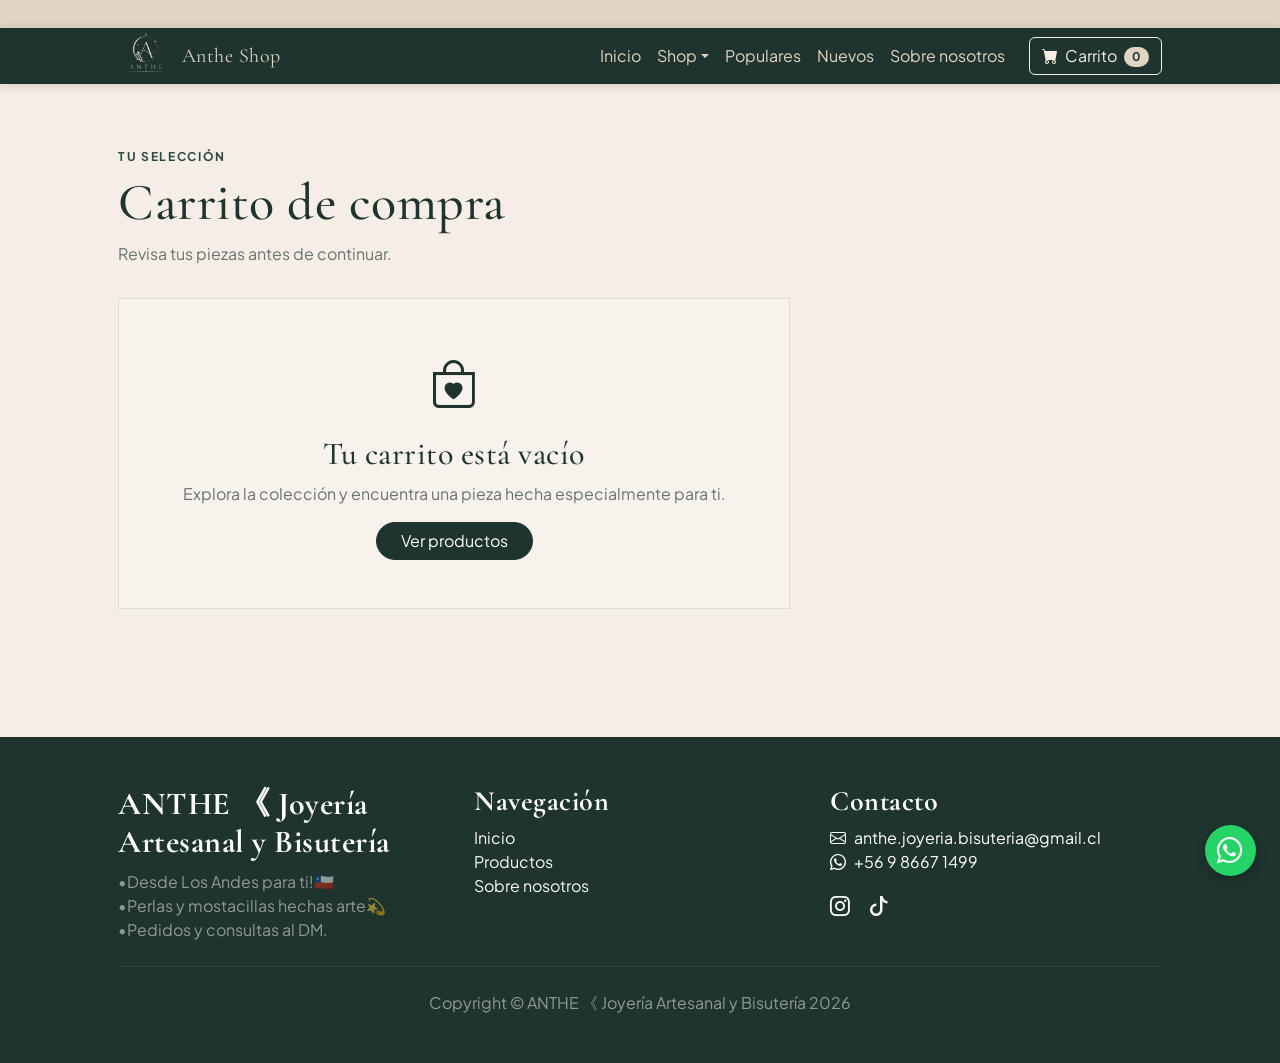
<file: carrito.html>
<!DOCTYPE html>
<html lang="es">
<head>
  <meta charset="utf-8">
  <meta name="viewport" content="width=device-width, initial-scale=1">
  <meta name="description" content="Revisa y administra tu selección de productos Anthe.">
  <title>Carrito | Anthe Shop</title>
  <link rel="icon" type="image/x-icon" href="assets/favicon.ico">
  <link href="https://cdn.jsdelivr.net/npm/bootstrap@5.2.3/dist/css/bootstrap.min.css" rel="stylesheet">
  <link href="https://cdn.jsdelivr.net/npm/bootstrap-icons@1.5.0/font/bootstrap-icons.css" rel="stylesheet">
  <link rel="preconnect" href="https://fonts.googleapis.com">
  <link rel="preconnect" href="https://fonts.gstatic.com" crossorigin>
  <link href="https://fonts.googleapis.com/css2?family=Cormorant+Garamond:wght@600;700&amp;family=Plus+Jakarta+Sans:wght@400;500;600&amp;display=swap" rel="stylesheet">
  <link href="css/estilos.css" rel="stylesheet">
</head>
<body>
  <div class="top-bar py-1 text-center">
    <div class="top-bar-marquee">✨ Entregas presenciales en San Felipe y Los Andes &nbsp;&bull;&nbsp; Envíos a todo Chile 🇨🇱 &nbsp;&bull;&nbsp; ✨ Entregas presenciales en San Felipe y Los Andes &nbsp;&bull;&nbsp; Envíos a todo Chile 🇨🇱</div>
  </div>

  <nav class="navbar navbar-expand-lg navbar-dark sticky-top" aria-label="Navegación principal">
    <div class="container px-4 px-lg-5">
      <a class="navbar-brand" href="index.html">
        <img src="assets/logosinfondo.png" alt="Logo Anthe Shop" class="logo-navbar" width="2838" height="2856">
        <span>Anthe Shop</span>
      </a>
      <button class="navbar-toggler" id="menuToggle" type="button" aria-controls="menuPrincipal" aria-expanded="false" aria-label="Abrir menú">
        <span class="navbar-toggler-icon"></span>
      </button>
      <div class="navbar-collapse" id="menuPrincipal" aria-hidden="true" inert>
        <div class="menu-panel-header">
          <h2 class="menu-panel-title">Menú</h2>
          <button class="btn-close btn-close-white" type="button" data-menu-close aria-label="Cerrar menú"></button>
        </div>
        <ul class="navbar-nav ms-auto mb-2 mb-lg-0">
          <li class="nav-item"><a class="nav-link" href="index.html">Inicio</a></li>
          <li class="nav-item dropdown">
            <button class="nav-link dropdown-toggle" id="menuShop" type="button" data-bs-toggle="dropdown" aria-expanded="false">Shop</button>
            <ul class="dropdown-menu dropdown-menu-end" aria-labelledby="menuShop">
              <li><a class="dropdown-item" href="index.html#destacados">Todos los productos</a></li>
              <li><hr class="dropdown-divider"></li>
              <li><a class="dropdown-item" href="index.html#destacados">Pulseras</a></li>
            </ul>
          </li>
          <li class="nav-item"><a class="nav-link" href="index.html#destacados">Populares</a></li>
          <li class="nav-item"><a class="nav-link" href="index.html#destacados">Nuevos</a></li>
          <li class="nav-item"><a class="nav-link" href="index.html#contacto">Sobre nosotros</a></li>
        </ul>
        <a class="btn btn-outline-light ms-lg-3" href="carrito.html" aria-current="page">
          <i class="bi-cart-fill me-1" aria-hidden="true"></i> Carrito <span id="contador-carrito" class="badge ms-1 rounded-pill">0</span>
        </a>
      </div>
    </div>
  </nav>

  <main class="container px-4 px-lg-5 cart-page">
    <p class="cart-eyebrow">Tu selección</p>
    <h1>Carrito de compra</h1>
    <p class="cart-intro">Revisa tus piezas antes de continuar.</p>

    <section id="cart-empty" class="cart-empty" aria-labelledby="cart-empty-title" hidden>
      <i class="bi bi-bag-heart" aria-hidden="true"></i>
      <h2 id="cart-empty-title">Tu carrito está vacío</h2>
      <p>Explora la colección y encuentra una pieza hecha especialmente para ti.</p>
      <a class="btn btn-dark rounded-pill px-4 mt-3" href="index.html#destacados">Ver productos</a>
    </section>

    <section id="cart-content" aria-label="Productos en tu carrito" hidden>
      <div class="table-responsive cart-table-wrap">
        <table class="table cart-table align-middle mb-0">
          <thead>
            <tr>
              <th scope="col">Producto</th>
              <th scope="col">Precio</th>
              <th scope="col">Cantidad</th>
              <th scope="col">Subtotal</th>
              <th scope="col"><span class="visually-hidden">Quitar</span></th>
            </tr>
          </thead>
          <tbody id="cart-items"></tbody>
        </table>
      </div>
      <div class="cart-summary">
        <button class="btn btn-link cart-clear" type="button" data-cart-action="clear">Vaciar carrito</button>
        <p class="cart-total mb-0"><span>Total</span><strong id="cart-total">$0</strong></p>
      </div>
      <p class="cart-note"><i class="bi bi-info-circle me-1" aria-hidden="true"></i>El envío se coordina al confirmar tu compra.</p>
      <a class="btn btn-dark rounded-pill px-4" href="https://wa.me/56986671499" target="_blank" rel="noopener">Continuar por WhatsApp <i class="bi bi-arrow-right ms-1" aria-hidden="true"></i></a>
      <a class="cart-continue-link" href="index.html#destacados">Seguir viendo productos</a>
    </section>

    <template id="cart-row-template">
      <tr>
        <th scope="row" class="cart-product-name"></th>
        <td class="cart-unit-price"></td>
        <td>
          <div class="cart-quantity" role="group" aria-label="Cambiar cantidad">
            <button class="quantity-button" type="button" data-cart-action="decrease" aria-label="Disminuir cantidad">−</button>
            <span class="quantity" aria-live="polite"></span>
            <button class="quantity-button" type="button" data-cart-action="increase" aria-label="Aumentar cantidad">+</button>
          </div>
        </td>
        <td class="cart-line-total"></td>
        <td><button class="remove-button" type="button" data-cart-action="remove" aria-label="Quitar producto"><i class="bi bi-trash" aria-hidden="true"></i></button></td>
      </tr>
    </template>
  </main>

  <footer id="contacto" class="bg-marca text-white py-5 mt-5">
    <div class="container px-4 px-lg-5">
      <div class="row gy-4">
        <div class="col-12 col-md-4">
          <h2 class="fw-bolder">ANTHE 《 Joyería Artesanal y Bisutería</h2>
          <p class="text-white-50 mb-0">•Desde Los Andes para ti!🇨🇱<br>•Perlas y mostacillas hechas arte💫<br>•Pedidos y consultas al DM.</p>
        </div>
        <div class="col-12 col-sm-6 col-md-4">
          <h3 class="fw-bolder">Navegación</h3>
          <ul class="list-unstyled mb-0">
            <li><a class="link-light text-decoration-none" href="index.html">Inicio</a></li>
            <li><a class="link-light text-decoration-none" href="index.html#destacados">Productos</a></li>
            <li><a class="link-light text-decoration-none" href="index.html#contacto">Sobre nosotros</a></li>
          </ul>
        </div>
        <div class="col-12 col-sm-6 col-md-4">
          <h3 class="fw-bolder">Contacto</h3>
          <ul class="list-unstyled mb-0">
            <li><i class="bi-envelope me-2" aria-hidden="true"></i>anthe.joyeria.bisuteria@gmail.cl</li>
            <li><i class="bi-whatsapp me-2" aria-hidden="true"></i>+56 9 8667 1499</li>
          </ul>
          <div class="mt-3">
            <a class="link-light me-3 fs-5" href="https://www.instagram.com/anthebisuteria/" target="_blank" rel="noopener" aria-label="Instagram"><i class="bi-instagram" aria-hidden="true"></i></a>
            <a class="link-light me-3 fs-5" href="https://www.tiktok.com/@anthebisuteria" target="_blank" rel="noopener" aria-label="TikTok"><i class="bi-tiktok" aria-hidden="true"></i></a>
          </div>
        </div>
      </div>
      <hr class="border-secondary my-4">
      <p class="m-0 text-center text-white-50">Copyright © ANTHE 《 Joyería Artesanal y Bisutería 2026</p>
    </div>
  </footer>

  <a href="https://wa.me/56986671499" class="btn-whatsapp-flotante" target="_blank" rel="noopener" aria-label="Contacto WhatsApp"><i class="bi bi-whatsapp" aria-hidden="true"></i></a>
  <script src="https://cdn.jsdelivr.net/npm/bootstrap@5.2.3/dist/js/bootstrap.bundle.min.js"></script>
  <script src="js/inicio.js"></script>
  <script src="js/carrito.js"></script>
</body>
</html>
</file>
<file: css/estilos.css>
/* ===== Paleta ===== */
:root {
  --verde: #1f342e;
  --verde-hover: #2b473f;
  --crema: #f5eee6;
  --crema-card: #f7f3ec;
  --beige: #e0d4c2;

  --bs-body-bg: var(--crema);          /* fondo general del sitio */
}
/* ===== Tipografía General (AGREGAR AQUÍ) ===== */
body {
  font-family: 'Plus Jakarta Sans', sans-serif;
}

h1, h2, h3, h4, h5, .navbar-brand {
  font-family: 'Cormorant Garamond', serif;
  letter-spacing: 0.5px;
}

/* ===== Aparición suave de la página (sin JS) ===== */
@keyframes aparecer {
  from { opacity: 0; }
  to   { opacity: 1; }
}

@media (prefers-reduced-motion: no-preference) {
  body { animation: aparecer 0.8s ease-in-out; }
}

/* ===== Fondo de marca (headers y footer) ===== */
.bg-marca {
  background-color: var(--verde);
}

/* ===== Navbar ===== */
.navbar {
  --bs-navbar-padding-y: 0;
  --bs-navbar-brand-padding-y: 0;
  --bs-navbar-color: var(--beige);
  --bs-navbar-hover-color: #fff;
  --bs-navbar-active-color: #fff;
  --bs-navbar-brand-color: var(--beige);
  --bs-navbar-brand-hover-color: #fff;
  --bs-navbar-toggler-border-color: var(--beige);
  background-color: var(--verde);
}
/* El disparador de Shop es un botón por su submenú; iguala la tipografía
   y el aspecto de los enlaces vecinos de la navegación. */
.navbar .navbar-nav .dropdown-toggle {
  font: inherit;
  letter-spacing: inherit;
  color: var(--bs-navbar-color);
  text-align: left;
  background: transparent;
  border: 0;
}
.navbar .navbar-nav .dropdown-toggle:hover,
.navbar .navbar-nav .dropdown-toggle:focus-visible {
  color: var(--bs-navbar-hover-color);
}
.navbar-brand {
  display: flex;
  align-items: center;
  gap: 0.5rem;
}
.logo-navbar {
  height: 3.5rem;
  width: auto;
}
@media (max-width: 576px) {
  .logo-navbar { height: 2.8rem; }
}

/* Botón del carrito */
.navbar .btn-outline-light {
  --bs-btn-color: var(--crema);
  --bs-btn-border-color: var(--crema);
  --bs-btn-hover-color: var(--verde);
  --bs-btn-hover-bg: var(--crema);
  --bs-btn-hover-border-color: var(--crema);
  --bs-btn-active-color: var(--verde);
  --bs-btn-active-bg: var(--crema);
  --bs-btn-active-border-color: var(--crema);
}
.navbar .badge {
  background-color: var(--beige);
  color: var(--verde);
}
.navbar .btn:hover .badge {
  background-color: var(--verde);
  color: var(--beige);
}

/* Color del menú desplegable */
.navbar .dropdown-menu {
  background-color: var(--verde);
  border-color: var(--verde-hover);
}
.navbar .dropdown-item {
  color: var(--beige);
}
.navbar .dropdown-item:hover,
.navbar .dropdown-item:focus {
  background-color: var(--verde-hover);
  color: #fff;
}
.navbar .dropdown-divider {
  border-color: var(--verde-hover);
}
/* ===== Botones ===== */
.btn-dark {
  --bs-btn-bg: var(--verde);
  --bs-btn-border-color: var(--verde);
  --bs-btn-hover-bg: var(--verde-hover);
  --bs-btn-hover-border-color: var(--verde-hover);
  --bs-btn-active-bg: var(--verde-hover);
  --bs-btn-active-border-color: var(--verde-hover);
  --bs-btn-disabled-bg: var(--verde);
  --bs-btn-disabled-border-color: var(--verde);
}
.btn-outline-dark {
  --bs-btn-color: var(--verde);
  --bs-btn-border-color: var(--verde);
  --bs-btn-hover-bg: var(--verde);
  --bs-btn-hover-border-color: var(--verde);
  --bs-btn-active-bg: var(--verde);
  --bs-btn-active-border-color: var(--verde);
}

/* ===== Carrusel / banner ===== */
#miCarrusel {
  height: 200px;                       /* celular */
  overflow: hidden;
}
@media (min-width: 768px) {
  #miCarrusel { height: 250px; }       /* tablet */
}
@media (min-width: 992px) {
  #miCarrusel { height: 300px; }       /* computador */
}

#miCarrusel .carousel-inner,
#miCarrusel .carousel-item {
  height: 100%;
}
#miCarrusel .carousel-item {
  overflow: hidden;                    /* para que el zoom no se salga */
}
#miCarrusel .carousel-item > a {       /* cada foto es un link al producto */
  display: block;
  height: 100%;
}
#miCarrusel .carousel-item img {
  width: 100%;
  height: 100%;
  object-fit: cover;
  object-position: 40% 60%;
}

/* Zoom lento */
@keyframes zoomLento {
  from { transform: scale(1); }
  to   { transform: scale(1.12); }
}
@media (prefers-reduced-motion: no-preference) {
  #miCarrusel .carousel-item.active img {
    animation: zoomLento 6s ease-out forwards;
  }
}

/* Indicadores (rayitas) */
#miCarrusel .carousel-indicators {
  gap: 10px;
  margin-bottom: 15px;
}
#miCarrusel .carousel-indicators [data-bs-target] {
  width: 30px;
  height: 6px; /* Mantenemos el alto parejo */
  margin: 0;
  border: 0;
  border-radius: 10px;
  transition: width 0.3s ease, background-color 0.3s ease;
}
#miCarrusel .carousel-indicators .active {
  width: 60px; /* Solo se expande a lo ancho */
}


/* Flechas */
#miCarrusel .carousel-control-prev,
#miCarrusel .carousel-control-next {
  width: 5%;
  opacity: 0.8;
}
#miCarrusel .carousel-control-prev:hover,
#miCarrusel .carousel-control-next:hover {
  opacity: 1;
}

/* ===== Productos destacados (inicio) ===== */
#destacados {
  min-height: 450px;                   /* evita que la página salte al cambiar */
  transition: opacity 0.5s ease-in-out;
}
#destacados.fade-out {
  opacity: 0;
}

/* ===== Tarjetas (iguales en todas las páginas) ===== */
/* ===== Efecto Hover suave en Tarjetas ===== */
.card {
  --bs-card-bg: var(--crema-card);
  transition: transform 0.25s ease, box-shadow 0.25s ease;
}
.card:hover {
  transform: translateY(-4px);
  box-shadow: 0 0.5rem 1.25rem rgba(31, 52, 46, 0.12);
}
/* Transición en la foto de la tarjeta */
.card .ratio img {
  transition: transform 0.4s ease;
}

/* Al pasar el mouse por la tarjeta, la foto hace un pequeño zoom */
.card:hover .ratio img {
  transform: scale(1.05);
}

.card-body {
  padding: 0.75rem 0.5rem 0.25rem;
}
.card-body h2 {
  margin-bottom: 0.25rem;
  font-size: 1rem;
  line-height: 1.2;
}
.card-footer {
  padding: 0.25rem 0.5rem 0.75rem;
}

/* Imagen y nombre clickeables */
.enlace-producto {
  color: inherit;
  text-decoration: none;
}
.enlace-producto:hover {
  color: inherit;
}
h2 .enlace-producto:hover,
.card:has(.card-img-top:hover) h2 .enlace-producto {
  text-decoration: underline;          /* también al pasar por la imagen */
}

/* Etiqueta "Nuevo" sobre la foto */
.etiqueta-nuevo {
  position: absolute;
  top: 0.5rem;
  left: 0.5rem;
  z-index: 2;
  padding: 0.15rem 0.6rem;
  border-radius: 1rem;
  background-color: var(--verde);
  color: var(--crema);
  font-size: 0.75rem;
  font-weight: 600;
}

/* ===== Filtros del catálogo ===== */
.panel-filtros {
  padding: 1rem;
  border: 1px solid var(--bs-border-color-translucent);
  border-radius: 0.5rem;
  background-color: var(--crema-card);
}
.panel-filtros legend {
  float: none;
  width: auto;
  margin-bottom: 0.5rem;
  font-size: 1rem;
}
.panel-filtros fieldset {
  border: 0;
  padding: 0;
}
@media (min-width: 992px) {
  .panel-filtros {
    position: sticky;
    top: 5.5rem;                       /* queda a la vista bajo el navbar */
  }
}

/* Controles de formulario con el color de la marca */
.form-check-input:checked {
  background-color: var(--verde);
  border-color: var(--verde);
}
.form-control:focus,
.form-select:focus,
.form-check-input:focus {
  border-color: var(--verde);
  box-shadow: 0 0 0 0.25rem rgba(31, 52, 46, 0.2);
}

/* ===== Paginación ===== */
.pagination {
  --bs-pagination-color: var(--verde);
  --bs-pagination-hover-color: var(--verde-hover);
  --bs-pagination-focus-color: var(--verde-hover);
  --bs-pagination-focus-box-shadow: 0 0 0 0.25rem rgba(31, 52, 46, 0.2);
  --bs-pagination-active-bg: var(--verde);
  --bs-pagination-active-border-color: var(--verde);
}

/* ===== Migas de pan ===== */
.breadcrumb-item a {
  color: var(--verde);
  font-weight: 500;
  text-decoration: none;
}
.breadcrumb-item a:hover {
  color: #0d1714;
  text-decoration: underline;
}

/* ===== Tabla del carrito ===== */
.table-dark {
  --bs-table-bg: var(--verde);
  --bs-table-border-color: var(--verde-hover);
}
.table tr {
  transition: background-color 0.2s ease;
}

/* ===== Página de carrito, con la presentación de v3 adaptada a v4 ===== */
.cart-page {
  min-height: 32rem;
  padding-top: 4rem;
  padding-bottom: 5rem;
}
.cart-eyebrow {
  margin-bottom: .35rem;
  color: var(--verde-hover);
  font-size: .75rem;
  font-weight: 700;
  letter-spacing: .14em;
  text-transform: uppercase;
}
.cart-page h1 {
  margin-bottom: .5rem;
  color: var(--verde);
  font-size: clamp(2.2rem, 5vw, 3.25rem);
}
.cart-intro, .cart-note { color: #68736e; }
.cart-empty {
  max-width: 42rem;
  padding: 3rem 1.5rem;
  margin-top: 2rem;
  color: #68736e;
  background: var(--crema-card);
  border: 1px solid rgba(31, 52, 46, .12);
  text-align: center;
}
.cart-empty > i {
  display: block;
  margin-bottom: 1rem;
  color: var(--verde);
  font-size: 3rem;
}
.cart-empty h2 { color: var(--verde); }
.cart-empty p { margin-bottom: 0; }
.cart-table-wrap {
  margin-top: 2rem;
  border: 1px solid rgba(31, 52, 46, .12);
}
.cart-table { min-width: 42rem; background: var(--crema-card); }
.cart-table thead th {
  padding: 1rem;
  color: var(--crema);
  background: var(--verde);
  font-size: .8rem;
  font-weight: 600;
  letter-spacing: .04em;
}
.cart-table tbody th, .cart-table tbody td {
  padding: 1rem;
  border-color: rgba(31, 52, 46, .12);
}
.cart-product-name { color: var(--verde); }
.cart-quantity { display: inline-flex; align-items: center; gap: .3rem; }
.quantity-button, .remove-button {
  display: inline-grid;
  place-items: center;
  width: 2rem;
  height: 2rem;
  border: 1px solid var(--verde);
  border-radius: 50%;
  color: var(--verde);
  background: transparent;
}
.quantity-button:hover, .remove-button:hover { color: #fff; background: var(--verde); }
.quantity { min-width: 1.75rem; text-align: center; }
.remove-button { border-color: #a74a43; color: #a74a43; }
.remove-button:hover { background: #a74a43; }
.cart-summary {
  display: flex;
  align-items: center;
  justify-content: space-between;
  gap: 1rem;
  padding: 1rem 1.25rem;
  background: var(--crema-card);
  border-top: 1px solid rgba(31, 52, 46, .12);
}
.cart-clear { padding: .35rem 0; color: #68736e; text-decoration: underline; }
.cart-total { display: flex; align-items: baseline; gap: 1rem; color: var(--verde); }
.cart-total strong { font-size: 1.3rem; }
.cart-note { margin: 1rem 0; font-size: .9rem; }
.cart-continue-link { margin-left: 1rem; color: var(--verde); font-size: .9rem; }
@media (max-width: 575.98px) {
  .cart-page { padding-top: 2.75rem; padding-bottom: 3rem; }
  .cart-summary { align-items: flex-start; flex-direction: column-reverse; }
  .cart-continue-link { display: block; margin: 1rem 0 0; }
}


/* ===== Botones más amplios y cómodos en pantallas táctiles ===== */
@media (max-width: 576px) {
  .btn {
    padding-top: 0.5rem;
    padding-bottom: 0.5rem;
  }
  .card-body h2 {
    font-size: 0.95rem;
  }
}

/* ===== Sombra sutil al fijar el Navbar ===== */
.navbar.sticky-top {
  box-shadow: 0 2px 10px rgba(0, 0, 0, 0.15);
}

.btn-whatsapp-flotante {
  position: fixed;
  bottom: 1.5rem;
  right: 1.5rem;
  width: 3.2rem;
  height: 3.2rem;
  background-color: #25d366;
  color: #fff;
  border-radius: 50%;
  display: flex;
  align-items: center;
  justify-content: center;
  font-size: 1.6rem;
  box-shadow: 0 4px 12px rgba(0, 0, 0, 0.25);
  z-index: 1000;
  transition: transform 0.2s ease;
}

.btn-whatsapp-flotante:hover {
  color: #fff;
  transform: scale(1.1);
}

/* ===== Banner Superior (Marquesina Infinita Forzada) ===== */
.top-bar {
  background-color: var(--beige);
  color: var(--verde);
  font-size: 0.85rem;
  font-weight: 500;
  overflow: hidden !important;
  white-space: nowrap !important;
  width: 100%;
  display: block;
}

/* Animación del banner */
.top-bar-marquee {
  display: inline-block;
  padding-left: 100%;
  animation: moverMarquee 22s linear infinite;
}

@keyframes moverMarquee {
  0% { transform: translate(0, 0); }
  100% { transform: translate(-100%, 0); }
}




/* Mejoras de jerarquía visual y ajuste en pantallas estrechas para v4. */
.featured-heading {
  max-width: 48rem;
  margin: 0 auto 1.75rem;
  text-align: center;
}
.featured-heading .eyebrow { margin-bottom: .35rem; }
.featured-heading h1 {
  margin-bottom: .5rem;
  color: var(--verde);
  font-size: clamp(2rem, 4vw, 3rem);
}
.featured-heading p:last-child {
  max-width: 48ch;
  margin: 0 auto;
  color: #68736e;
}
.card-body h2 {
  margin-bottom: .25rem;
  font-family: 'Plus Jakarta Sans', sans-serif;
  font-size: 1rem;
  line-height: 1.2;
}
.card-img-top { object-fit: cover; }
.fs-7 { font-size: .75rem !important; }

@media (max-width: 575.98px) {
  #miCarrusel .carousel-indicators {
    gap: 5px;
    margin: 0 1rem .75rem;
  }
  #miCarrusel .carousel-indicators [data-bs-target] {
    width: 16px;
    height: 4px;
  }
  #miCarrusel .carousel-indicators .active { width: 32px; }
  .featured-heading { margin-bottom: 1.25rem; }
  .card-body h2 { font-size: .92rem; }
  .footer .container > .row { row-gap: 1.5rem; }
  .footer a, .footer li { overflow-wrap: anywhere; }
}

@media (prefers-reduced-motion: reduce) {
  .top-bar-marquee {
    display: block;
    padding-left: 0;
    animation: none;
    text-align: center;
    white-space: normal;
  }
  .btn-whatsapp-flotante,
  .card,
  .card .ratio img { transition: none; }
}

/* Menú móvil lateral y alineación derecha para escritorio. */
@media (max-width: 991.98px) {
  #menuPrincipal {
    position: fixed;
    z-index: 1050;
    inset: 0 0 0 auto;
    display: flex !important;
    flex-direction: column;
    align-items: stretch;
    gap: 1.5rem;
    width: min(24rem, 88vw);
    height: 100vh;
    height: 100dvh;
    padding: 1.25rem;
    margin: 0;
    overflow-y: auto;
    background: var(--verde);
    box-shadow: -.5rem 0 1.5rem rgba(0, 0, 0, .2);
    transform: translateX(100%);
    visibility: hidden;
    transition: transform .32s ease, visibility .32s ease;
  }
  #menuPrincipal.is-open {
    transform: translateX(0);
    visibility: visible;
  }
  #menuPrincipal .menu-panel-header {
    display: flex;
    align-items: center;
    justify-content: space-between;
  }
  #menuPrincipal .menu-panel-title {
    margin: 0;
    color: var(--crema);
  }
  #menuPrincipal .navbar-nav {
    flex-direction: column;
    align-items: stretch;
    gap: .3rem;
    margin: 0 !important;
  }
  #menuPrincipal .nav-link { padding: .75rem 0; }
  #menuPrincipal > .btn { align-self: flex-start; margin: 0 !important; }
}

@media (min-width: 992px) {
  #menuPrincipal {
    display: flex !important;
    flex: 1 1 auto;
    align-items: center;
    justify-content: flex-end;
    min-width: 0;
  }
  #menuPrincipal .menu-panel-header { display: none; }
  #menuPrincipal .navbar-nav {
    flex-direction: row;
    margin: 0 0 0 auto !important;
  }
}

@media (prefers-reduced-motion: reduce) {
  #menuPrincipal { transition: none; }
}
</file>
